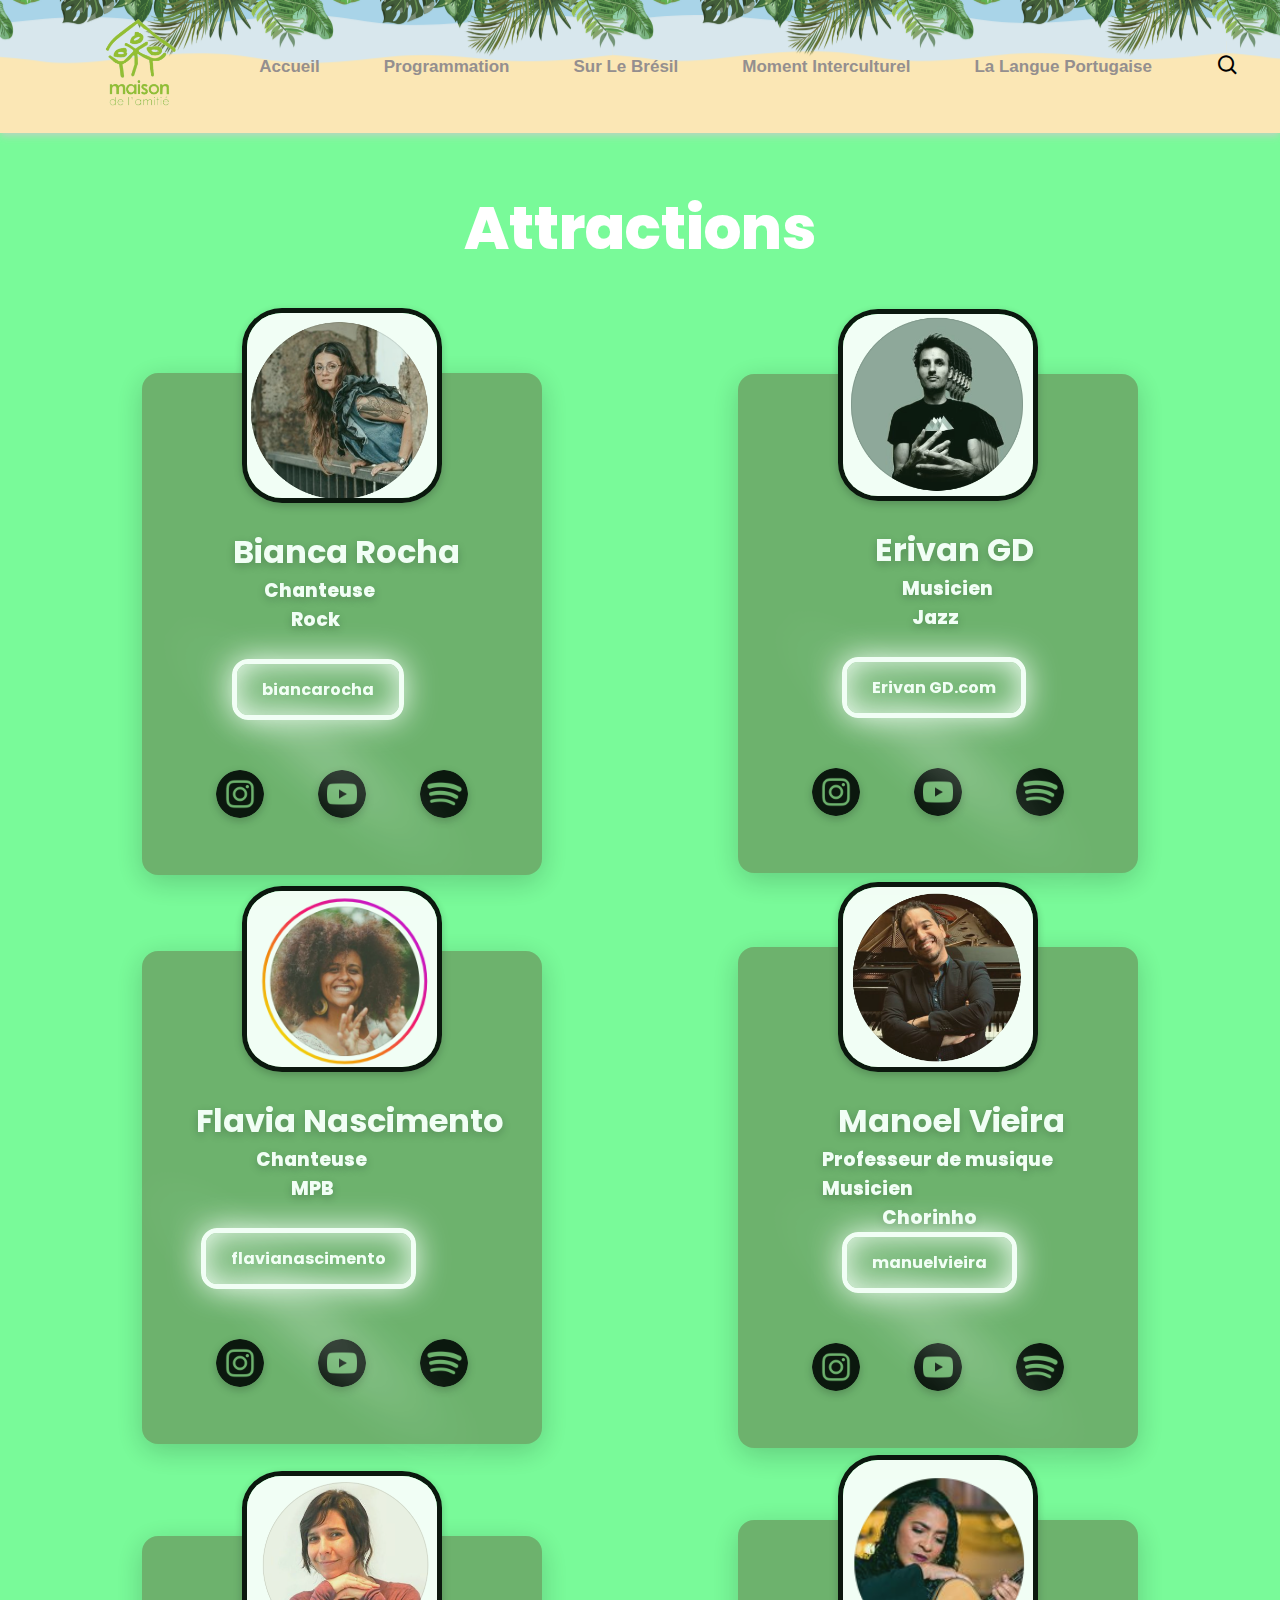
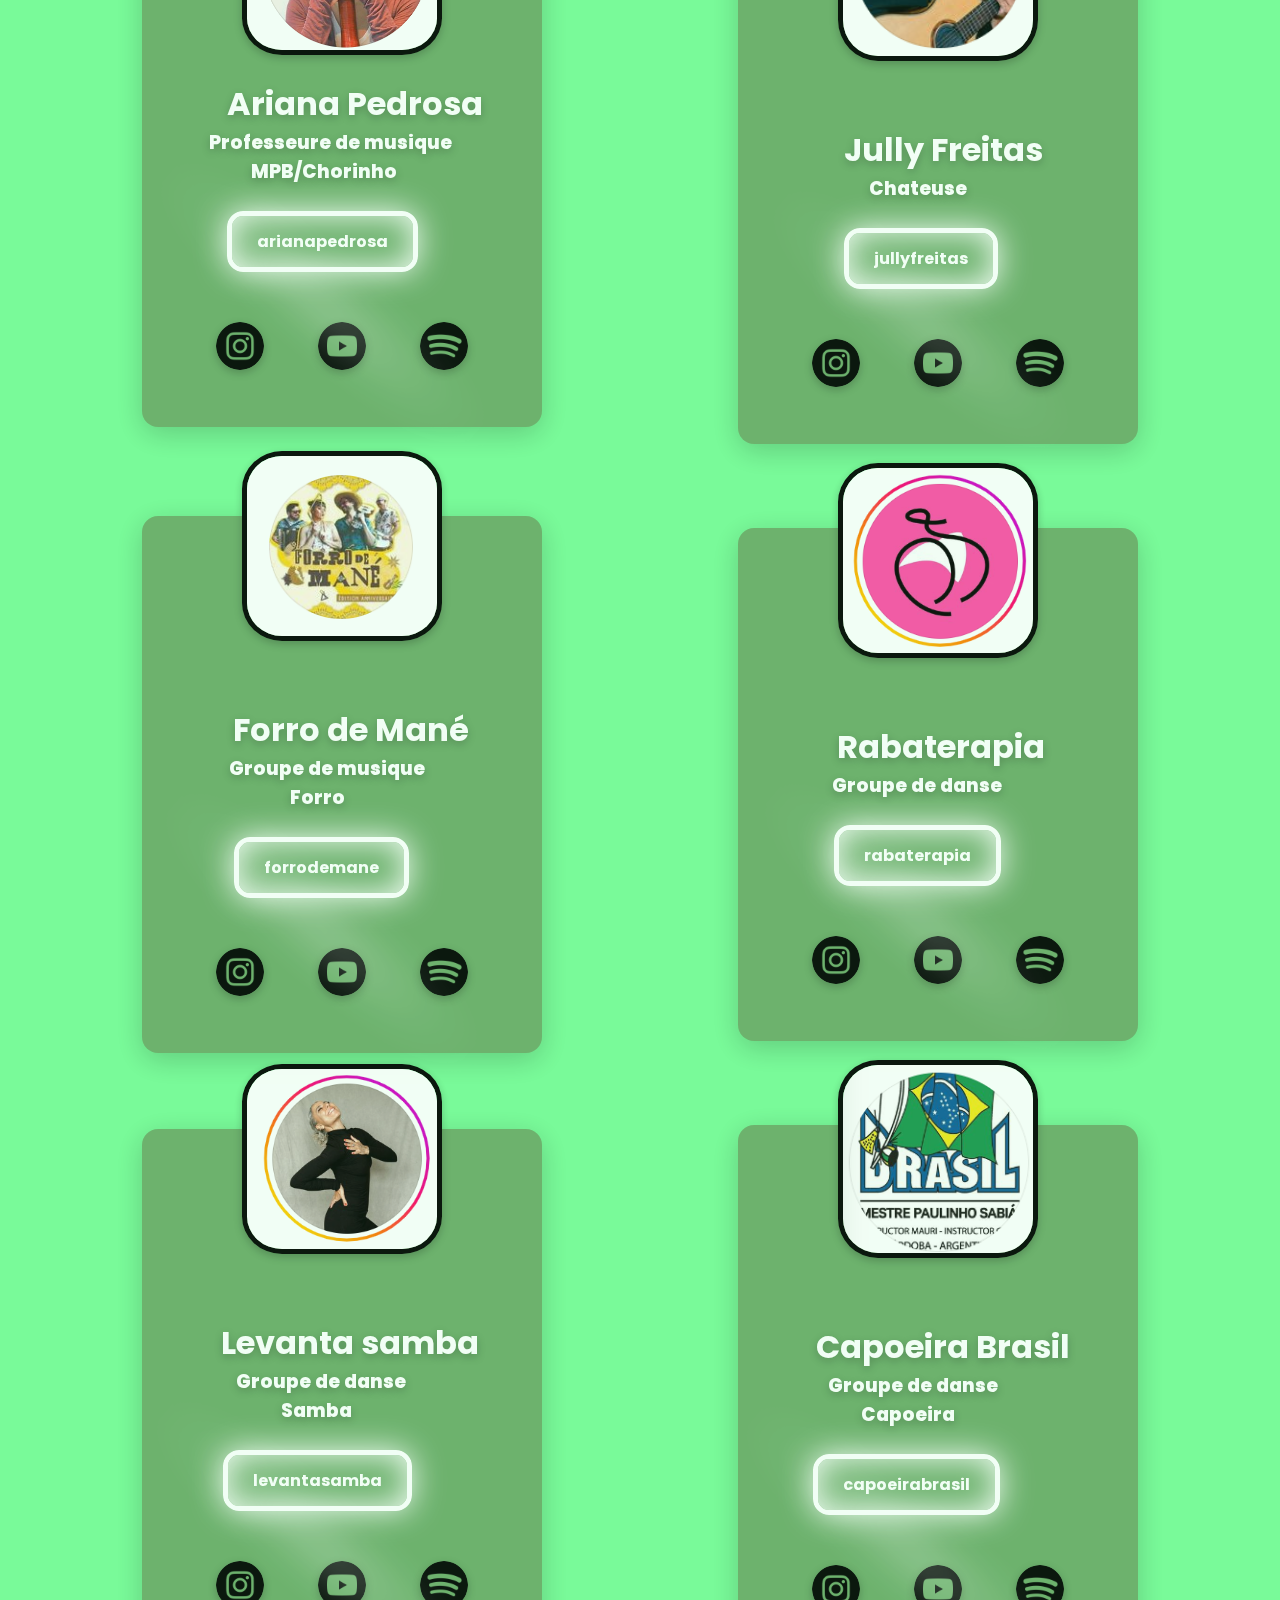
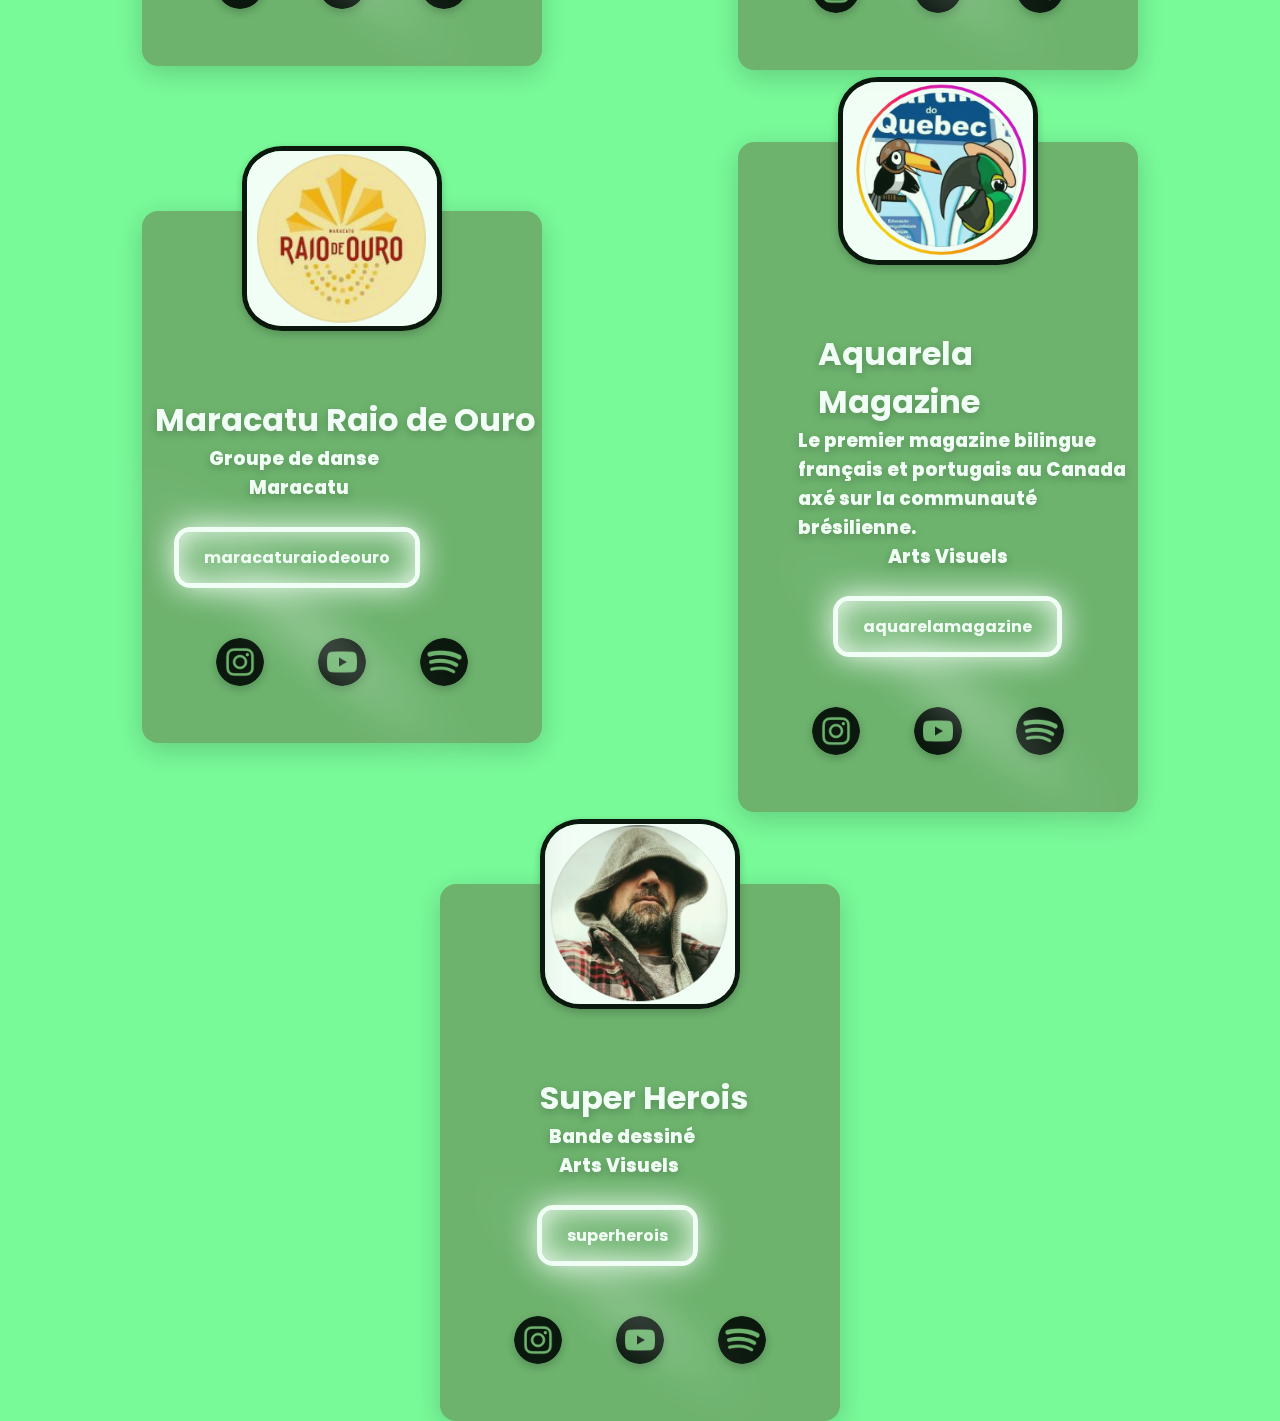
<file: artistas.html>
<!DOCTYPE html>
<html lang="en">
  <head>
    <meta charset="UTF-8" />
    <meta name="viewport" content="width=device-width, initial-scale=1.0" />
    <title>Allez-y Brésil</title>
    <link
      href="https://unpkg.com/boxicons@2.1.4/css/boxicons.min.css"
      rel="stylesheet"
    />
    <link rel="stylesheet" href="artista.css" />
  </head>
  <body>

    
    <div class="hero">
      <nav class="navigation">
        <a href="https://www.maisondelamitie.ca/" class="logo"><img src="/index_img/maison.png" /></a>
        <ul class="nav-menu">
          <li class="nav-item"><a href="index.html">Accueil</a></li>
          <li class="nav-item">
            <a href="programmation.html">Programmation</a>
            
            <div class="sub-menu-1">
              <ul>
                <li><a href="cozinha.html">Gastronommie</a></li>
                <li><a href="artistas.html">artistas</a></li>
              </ul>
            </div>


          </li>
          <li class="nav-item">
            <a href="brasil.html">Sur Le Brésil</a>

            <div class="sub-menu-2">
              <ul>
                <li><a href="informacoes.html">informações</a></li>
              </ul>
            </div>
            
          </li>
          <li class="nav-item"><a href="depoimento.html">Moment Interculturel</a></li>
          <li class="nav-item"><a href="leportugais.html">La Langue Portugaise</a></li>
          <i class="bx bx-search"></i>
        </ul>
        <div class="menu">
          <span class="bar"></span>
          <span class="bar"></span>
          <span class="bar"></span>
        </div>
      </nav>
    </div>

    

    <div class="cards">
      <section class="artista">
        <!--cards-->
        <h1 class="titulo-artista">Attractions</h1>
        <div class="container">
          <div class="card">
            <img
              src="/artistas_img/biancarocha.png"
              alt="perfil"
              class="profile-img"
            />

            <div class="container-text-bianca">
              <h1 class="name-bianca">Bianca Rocha</h1>

            <h3 class="desc-bianca">Chanteuse<br> </h3>
            <h3 class="bianca">Rock</h3>
            <br>
             <a href="https://www.instagram.com/biancarochamusic"> biancarocha</a>
              
            </div>

            <div class="socials">
              <a href="#" target="_blank">
                <img src="artistas_img/instagram.png" alt="github" />
              </a>
              <a href="#" target="_blank">
                <img src="artistas_img/youtube.png" alt="github" />
              </a>
              <a href="#" target="_blank">
                <img src="artistas_img/spotify.png" alt="github" />
              </a>
            </div>
          </div>

          <div class="card">
            <img
              src="/artistas_img/erivangd.png"
              alt="perfil"
              class="profile-img"
            />

            <div class="container-text-erivan">
              <h1 class="name-erivan">Erivan GD</h1>

              <h3 class="desc">
                Musicien<br />
                <h3 class="erivan">Jazz</h3>
                <br />

                <a href="http://erivangd.com/"> Erivan GD.com</a>
              </h3>
            </div>

            <div class="socials">
              <a href="#" target="_blank">
                <img src="artistas_img/instagram.png" alt="github" />
              </a>
              <a href="#" target="_blank">
                <img src="artistas_img/youtube.png" alt="github" />
              </a>
              <a href="#" target="_blank">
                <img src="artistas_img/spotify.png" alt="github" />
              </a>
            </div>
          </div>

          <div class="card">
            <img
              src="/artistas_img/flavianascimento.png"
              alt="perfil"
              class="profile-img"
            />

            <div class="container-text-flavia">
              <h1 class="name-flavia">Flavia Nascimento</h1>

              <h3 class="desc-flavia">
                Chanteuse<br />
                <h3 class="flavia">MPB</h3>
                <br />

                <a href="https://www.flavianascimento.com/">
                  flavianascimento</a
                >
              </h3>
            </div>

            <div class="socials">
              <a href="#" target="_blank">
                <img src="artistas_img/instagram.png" alt="github" />
              </a>
              <a href="#" target="_blank">
                <img src="artistas_img/youtube.png" alt="github" />
              </a>
              <a href="#" target="_blank">
                <img src="artistas_img/spotify.png" alt="github" />
              </a>
            </div>
          </div>

          <div class="card">
            <img
              src="/artistas_img/manoelpiano.png"
              alt="perfil"
              class="profile-img"
            />

            <div class="container-text-manoel">
              <h1 class="name-manoel">Manoel Vieira</h1>

              <h3 class="desc-manoel">
                Professeur de musique<br />
                Musicien
                <h3 class="manoel">Chorinho</h3>

                <a href="https://manoelvieira.com/"> manuelvieira</a>
              </h3>
            </div>

            <div class="socials">
              <a href="#" target="_blank">
                <img src="artistas_img/instagram.png" alt="github" />
              </a>
              <a href="#" target="_blank">
                <img src="artistas_img/youtube.png" alt="github" />
              </a>
              <a href="#" target="_blank">
                <img src="artistas_img/spotify.png" alt="github" />
              </a>
            </div>
          </div>

          <div class="card">
            <img
              src="/artistas_img/arianapedroza.png"
              alt="perfil"
              class="profile-img"
            />

            <div class="container-text-ariana">
              <h1 class="name-ariana">Ariana Pedrosa</h1>

              <h3 class="desc-ariana">
                Professeure de musique<br />
                <h3 class="ariana">MPB/Chorinho</h3>
                <br />

                <a href="https://www.instagram.com/ariana.pedrosa/?hl=pt-br">
                  arianapedrosa</a
                >
              </h3>
            </div>

            <div class="socials">
              <a href="#" target="_blank">
                <img src="artistas_img/instagram.png" alt="github" />
              </a>
              <a href="#" target="_blank">
                <img src="artistas_img/youtube.png" alt="github" />
              </a>
              <a href="#" target="_blank">
                <img src="artistas_img/spotify.png" alt="github" />
              </a>
            </div>
          </div>

          <div class="card">
            <img
              src="/artistas_img/jullyfreitas.png"
              alt="perfil"
              class="profile-img"
            />

            <div class="container-text-jully">
              <h1 class="name-jully">Jully Freitas</h1>

              <h3 class="desc-jully">
                Chateuse<br/>
              </h3>
                <br/>

                <a
                  href="https://www.instagram.com/jullyfreitascantora/?hl=pt-br"
                >
                  jullyfreitas</a
                >
              </h3>
            </div>

            <div class="socials">
              <a href="#" target="_blank">
                <img src="artistas_img/instagram.png" alt="github" />
              </a>
              <a href="#" target="_blank">
                <img src="artistas_img/youtube.png" alt="github" />
              </a>
              <a href="#" target="_blank">
                <img src="artistas_img/spotify.png" alt="github" />
              </a>
            </div>
          </div>

          <div class="card">
            <img
              src="/artistas_img/forrodomané.png"
              alt="perfil"
              class="profile-img"
            />

            <div class="container-text-forro">
              <h1 class="name-forro">Forro de Mané</h1>

              <h3 class="desc-forro">
                Groupe de musique<br />
                <h3 class="forro">Forro</h3>
                <br />

                <a href="https://www.instagram.com/forrodemane/?hl=pt-br"
                  >forrodemane</a
                >
              </h3>
            </div>

            <div class="socials">
              <a href="#" target="_blank">
                <img src="artistas_img/instagram.png" alt="github" />
              </a>
              <a href="#" target="_blank">
                <img src="artistas_img/youtube.png" alt="github" />
              </a>
              <a href="#" target="_blank">
                <img src="artistas_img/spotify.png" alt="github" />
              </a>
            </div>
          </div>

          <div class="card">
            <img
              src="/artistas_img/rabaterapia.png"
              alt="perfil"
              class="profile-img"
            />

            <div class="container-text-raba">
              <h1 class="name-raba">Rabaterapia</h1>

              <h3 class="desc-raba">
                Groupe de danse<br />
                <h3 class="raba"></h3>
                <br/>

                <a href="https://rabaterapia.com/"> rabaterapia</a>
              </h3>
            </div>

            <div class="socials">
              <a href="#" target="_blank">
                <img src="artistas_img/instagram.png" alt="github" />
              </a>
              <a href="#" target="_blank">
                <img src="artistas_img/youtube.png" alt="github" />
              </a>
              <a href="#" target="_blank">
                <img src="artistas_img/spotify.png" alt="github" />
              </a>
            </div>
          </div>

          <div class="card">
            <img
              src="/artistas_img/levantasamba.png"
              alt="perfil"
              class="profile-img"
            />

            <div class="container-text-samba">
              <h1 class="name-samba">Levanta samba</h1>

              <h3 class="desc-samba">
                Groupe de danse<br />
                <h3 class="samba">Samba</h3>
                <br />

                <a href="https://www.levantasamba.com/"> levantasamba</a>
              </h3>
            </div>

            <div class="socials">
              <a href="#" target="_blank">
                <img src="artistas_img/instagram.png" alt="github" />
              </a>
              <a href="#" target="_blank">
                <img src="artistas_img/youtube.png" alt="github" />
              </a>
              <a href="#" target="_blank">
                <img src="artistas_img/spotify.png" alt="github" />
              </a>
            </div>
          </div>

          <div class="card">
            <img
              src="/artistas_img/capoeirabrasil.png"
              alt="perfil"
              class="profile-img"
            />

            <div class="container-text-capoeira">
              <h1 class="name-capoeira">Capoeira Brasil</h1>

              <h3 class="desc-capoeira">
                Groupe de danse<br />
                <h3 class="capoeira">Capoeira</h3>
                <br/>

                <a href="#"> capoeirabrasil</a>
              </h3>
            </div>

            <div class="socials">
              <a href="#" target="_blank">
                <img src="artistas_img/instagram.png" alt="github" />
              </a>
              <a href="#" target="_blank">
                <img src="artistas_img/youtube.png" alt="github" />
              </a>
              <a href="#" target="_blank">
                <img src="artistas_img/spotify.png" alt="github" />
              </a>
            </div>
          </div>

          <div class="card">
            <img
              src="/artistas_img/maracatu.png"
              alt="perfil"
              class="profile-img"
            />

            <div class="container-text-maracatu">
              <h1 class="name-maracatu">Maracatu Raio de Ouro</h1>

              <h3 class="desc-maracatu">
                Groupe de danse<br />
                <h3 class="maracatu">Maracatu</h3>
                <br />

                <a href="#"> maracaturaiodeouro</a>
              </h3>
            </div>

            <div class="socials">
              <a href="#" target="_blank">
                <img src="artistas_img/instagram.png" alt="github" />
              </a>
              <a href="#" target="_blank">
                <img src="artistas_img/youtube.png" alt="github" />
              </a>
              <a href="#" target="_blank">
                <img src="artistas_img/spotify.png" alt="github" />
              </a>
            </div>
          </div>

          <div class="card">
            <img
              src="/artistas_img/aquarelamagazine.png"
              alt="perfil"
              class="profile-img"
            />

            <div class="container-text-magazine">
              <h1 class="name-magazine">Aquarela Magazine</h1>

              <h3 class="desc-magazine">
                Le premier magazine bilingue français et portugais au Canada axé
                sur la communauté brésilienne.<br />
                <h3 class="magazine">Arts Visuels</h3>
                <br />

                <a href="www.aquarelamagazine.com"> aquarelamagazine</a>
              </h3>
            </div>

            <div class="socials">
              <a href="#" target="_blank">
                <img src="artistas_img/instagram.png" alt="github" />
              </a>
              <a href="#" target="_blank">
                <img src="artistas_img/youtube.png" alt="github" />
              </a>
              <a href="#" target="_blank">
                <img src="artistas_img/spotify.png" alt="github" />
              </a>
            </div>
          </div>

          <div class="card">
            <img
              src="/artistas_img/danielvardi.png"
              alt="perfil"
              class="profile-img"
            />

            <div class="container-text-super">
              <h1 class="name-super">Super Herois</h1>

              <h3 class="desc-super">
                Bande dessiné<br />
                <h3 class="super">Arts Visuels</h3>
                <br />

                <a href="www.publigibi.com.br"> superherois</a>
              </h3>
            </div>

            <div class="socials">
              <a href="#" target="_blank">
                <img src="artistas_img/instagram.png" alt="github" />
              </a>
              <a href="#" target="_blank">
                <img src="artistas_img/youtube.png" alt="github" />
              </a>
              <a href="#" target="_blank">
                <img src="artistas_img/spotify.png" alt="github" />
              </a>
            </div>
          </div>
        </div>
      </section>
      <!--cards-->
    </div>



    <script src="script.js"></script>
  </body>
</html>
</file>
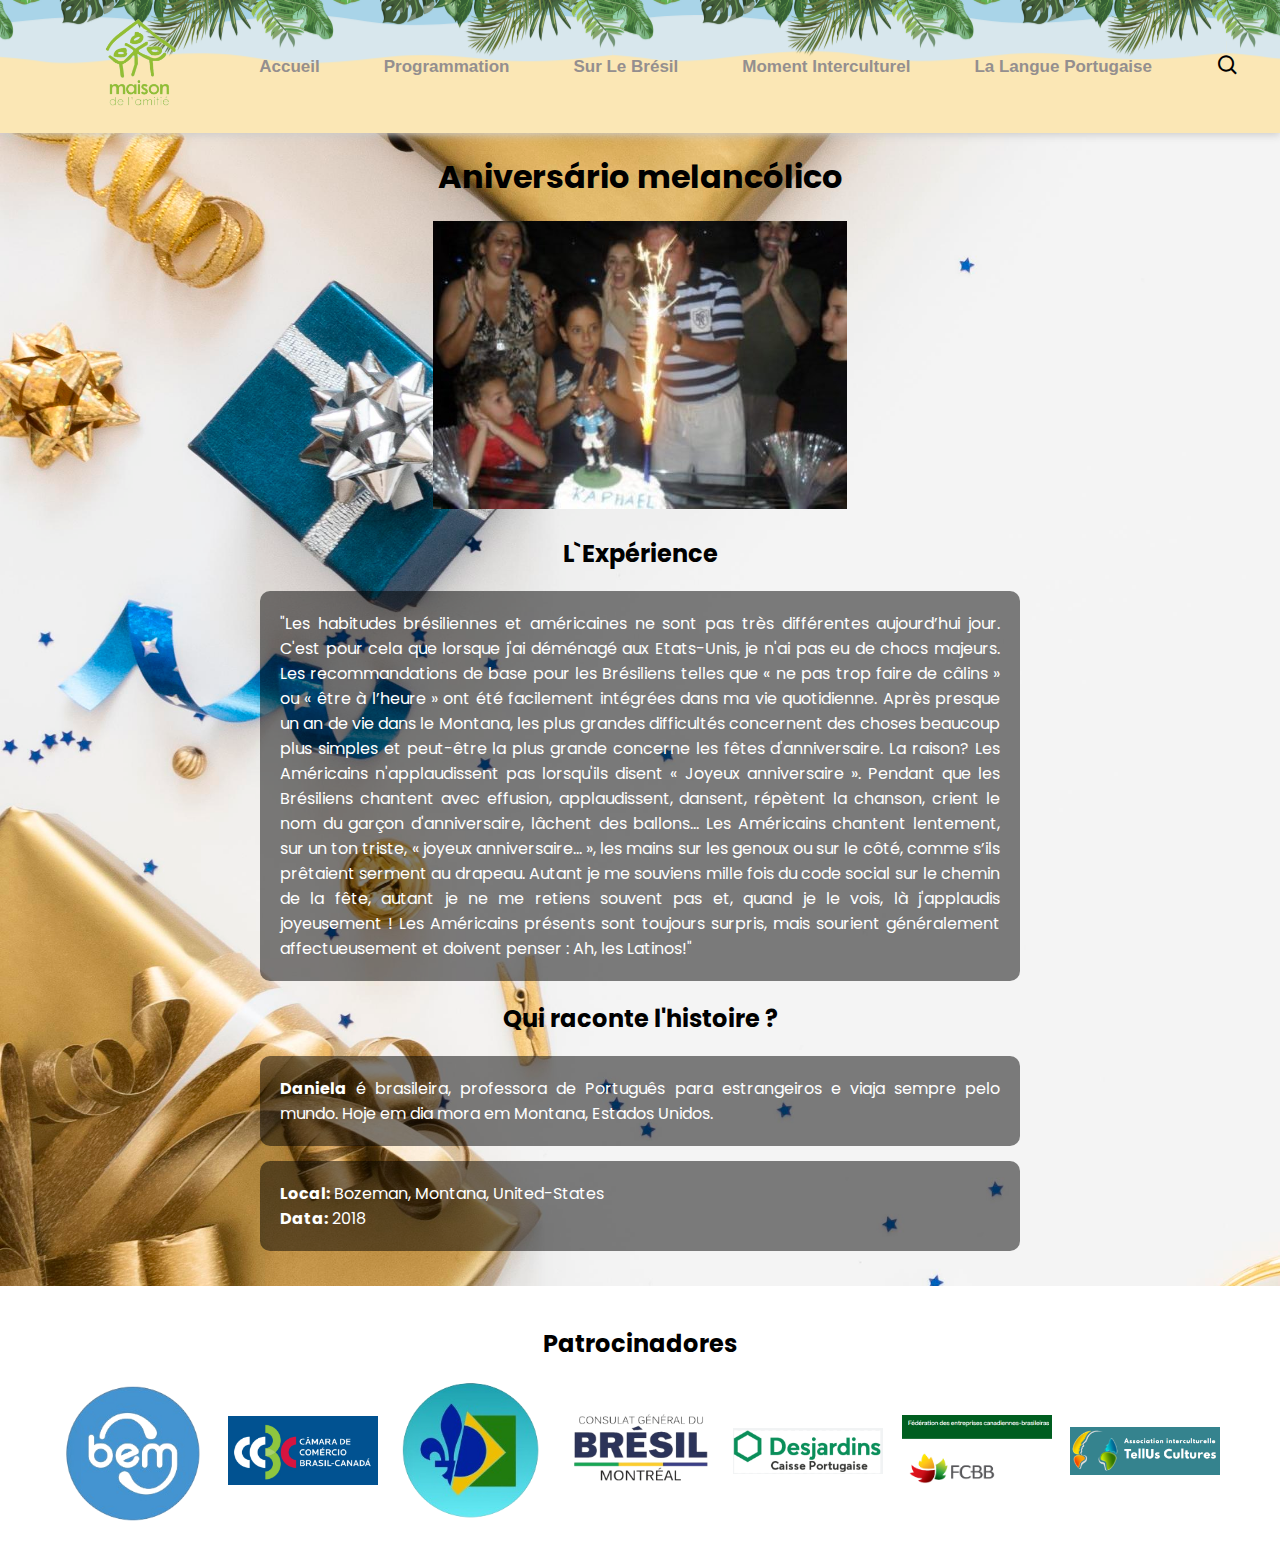
<file: depoimento.html>
<!DOCTYPE html>
<html lang="en">
  <head>
    <meta charset="UTF-8" />
    <meta name="viewport" content="width=device-width, initial-scale=1.0" />
    <title>Allez-y Brésil</title>
    <link
      href="https://unpkg.com/boxicons@2.1.4/css/boxicons.min.css"
      rel="stylesheet"
    />
    <link rel="stylesheet" href="depoimento.css" />
  </head>
  <body>
    <div class="hero">
      <nav class="navigation">
        <a href="https://www.maisondelamitie.ca/" class="logo"><img src="/index_img/maison.png"/></a>
        <ul class="nav-menu">
          <li class="nav-item"><a href="index.html">Accueil</a></li>
          <li class="nav-item">
            <a href="programmation.html">Programmation</a>
            
            <div class="sub-menu-1">
              <ul>
                <li><a href="cozinha.html">Gastronommie</a></li>
                <li><a href="artistas.html">artistas</a></li>
              </ul>
            </div>


          </li>
          <li class="nav-item">
            <a href="brasil.html">Sur Le Brésil</a>

            <div class="sub-menu-2">
              <ul>
                <li><a href="informacoes.html">informações</a></li>
              </ul>
            </div>
            
          </li>
          <li class="nav-item"><a href="depoimento.html">Moment Interculturel</a></li>
          <li class="nav-item"><a href="leportugais.html">La Langue Portugaise</a></li>
          <i class="bx bx-search"></i>
        </ul>
        <div class="menu">
          <span class="bar"></span>
          <span class="bar"></span>
          <span class="bar"></span>
        </div>
      </nav>
    </div>

    <header>
      <h1>Aniversário melancólico</h1>
    </header>

    <div class="content-container">
      <!-- Nova div para o conteúdo -->
      <div class="content">
        <div class="image-container">
          <img src="/depoimento_img/aniversario.jpg" alt="Imagem" />
        </div>
        <div class="text">
          <h2>L`Expérience</h2>
          <p>
            "Les habitudes brésiliennes et américaines ne sont pas très
            différentes aujourd’hui jour. C'est pour cela que lorsque j'ai
            déménagé aux Etats-Unis, je n'ai pas eu de chocs majeurs. Les
            recommandations de base pour les Brésiliens telles que « ne pas trop
            faire de câlins » ou « être à l’heure » ont été facilement intégrées
            dans ma vie quotidienne. Après presque un an de vie dans le Montana,
            les plus grandes difficultés concernent des choses beaucoup plus
            simples et peut-être la plus grande concerne les fêtes
            d'anniversaire. La raison? Les Américains n'applaudissent pas
            lorsqu'ils disent « Joyeux anniversaire ». Pendant que les
            Brésiliens chantent avec effusion, applaudissent, dansent, répètent
            la chanson, crient le nom du garçon d'anniversaire, lâchent des
            ballons... Les Américains chantent lentement, sur un ton triste, «
            joyeux anniversaire… », les mains sur les genoux ou sur le côté,
            comme s’ils prêtaient serment au drapeau. Autant je me souviens
            mille fois du code social sur le chemin de la fête, autant je ne me
            retiens souvent pas et, quand je le vois, là j'applaudis joyeusement
            ! Les Américains présents sont toujours surpris, mais sourient
            généralement affectueusement et doivent penser : Ah, les Latinos!"
          </p>
          <h2>Qui raconte l'histoire ?</h2>
          <p>
            <b>Daniela</b> é brasileira, professora de Português para
            estrangeiros e viaja sempre pelo mundo. Hoje em dia mora em Montana,
            Estados Unidos.
          </p>
          <p>
            <b>Local:</b> Bozeman, Montana, United-States<br />
            <b>Data:</b> 2018
          </p>
        </div>
      </div>
    </div>

    <footer>
      <div class="container">
        <h2>Patrocinadores</h2>
        <div class="patrocinadores">
          <img src="/footer_img/bem.png" alt="Patrocinador 1" />
          <img src="/footer_img/CCBC.png" alt="Patrocinador 2" />
          <img src="/footer_img/concid.png" alt="Patrocinador 3" />
          <img
            src="/footer_img/consulatbr.png"
            alt="Patrocinador 4"
          />
          <img src="/footer_img/Desjardins.png" alt="Patrocinador 5" />
          <img src="/footer_img/FCBB.png" alt="Patrocinador 6" />
          <img src="/footer_img/Telluscultures.png" alt="Patrocinador 7" />
        </div>
      </div>
    </footer>
  </body>
  <script src="script.js"></script>
</html>
</file>
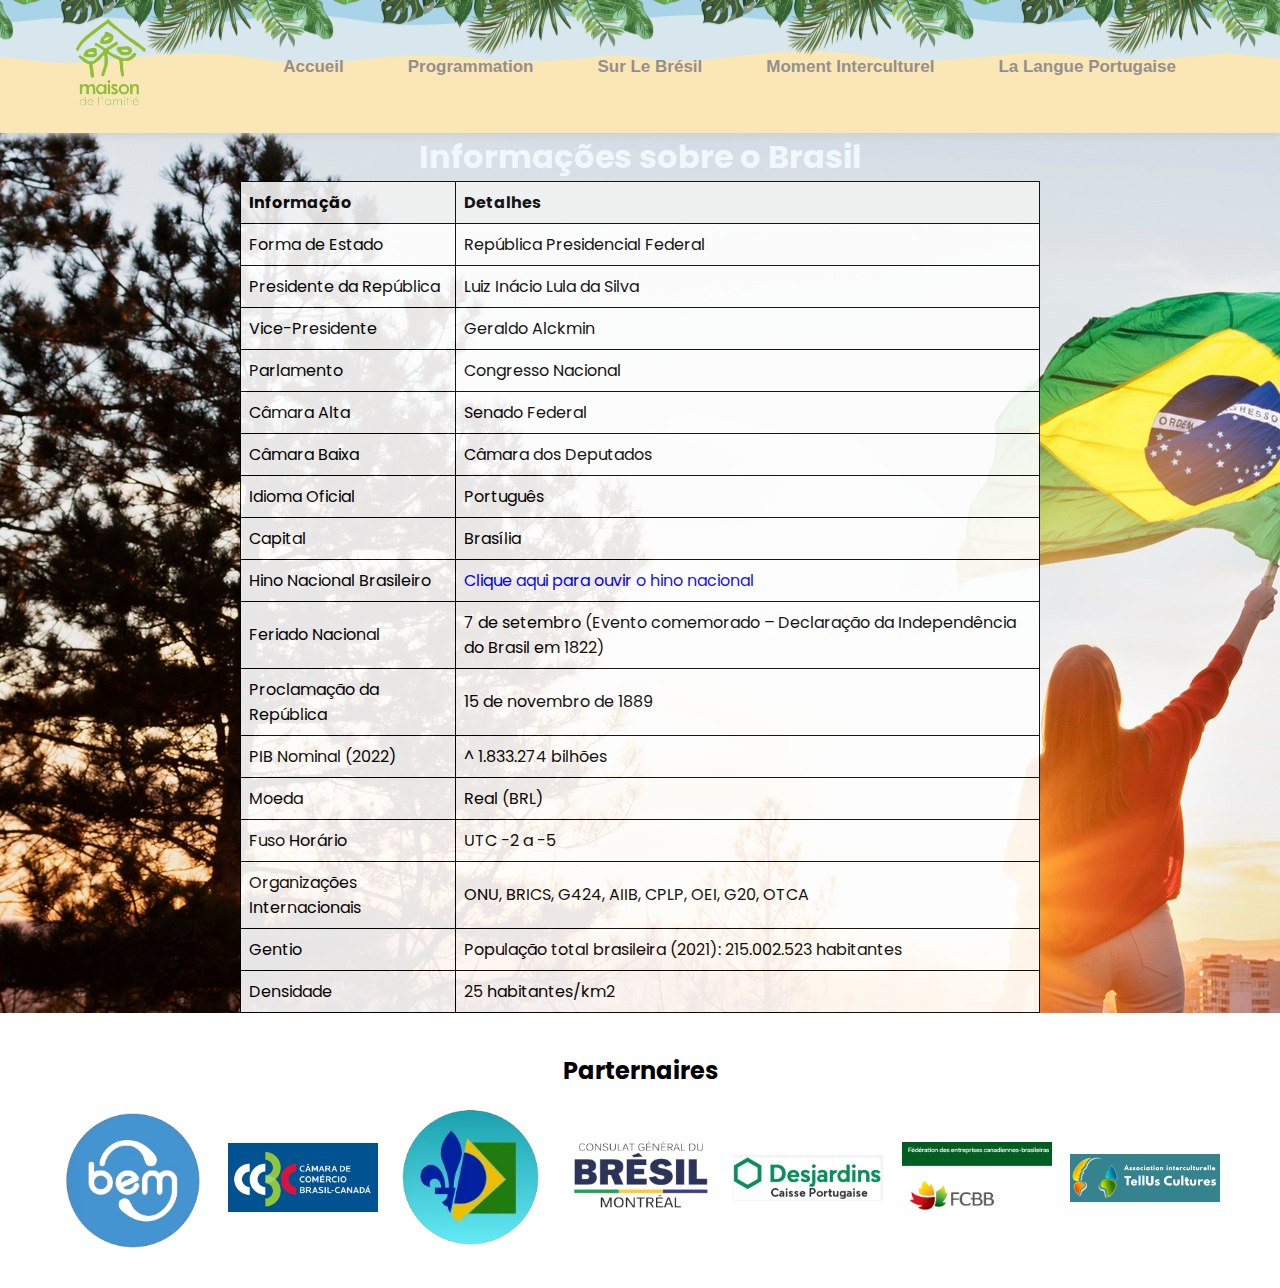
<file: informacoes.html>
<!DOCTYPE html>
<html lang="pt-BR">
<head>
    <meta charset="UTF-8">
    <meta name="viewport" content="width=device-width, initial-scale=1.0">
    <link rel="stylesheet" href="informacoes.css">
    <title>Informações sobre o Brasil</title>
  
</head>
<body>
    <div class="hero">
        <nav class="navigation">
          <a href="https://www.maisondelamitie.ca/" class="logo"><img src="/index_img/maison.png"/></a>
          <ul class="nav-menu">
            <li class="nav-item"><a href="index.html">Accueil</a></li>
            <li class="nav-item">
              <a href="programmation.html">Programmation</a>
              
              <div class="sub-menu-1">
                <ul>
                  <li><a href="cozinha.html">Gastronommie</a></li>
                  <li><a href="artistas.html">artistas</a></li>
                </ul>
              </div>
  
  
            </li>
            <li class="nav-item">
              <a href="brasil.html">Sur Le Brésil</a>
  
              <div class="sub-menu-2">
                <ul>
                  <li><a href="informacoes.html">informações</a></li>
                </ul>
              </div>
              
            </li>
            <li class="nav-item"><a href="depoimento.html">Moment Interculturel</a></li>
            <li class="nav-item"><a href="leportugais.html">La Langue Portugaise</a></li>
            <i class="bx bx-search"></i>
          </ul>
          <div class="menu">
            <span class="bar"></span>
            <span class="bar"></span>
            <span class="bar"></span>
          </div>
        </nav>
      </div>


    <div class="info">
        <h1 class="titulo">Informações sobre o Brasil</h1>
    <table>
        <thead>
            <tr>
                <th>Informação</th>
                <th>Detalhes</th>
            </tr>
        </thead>
        <tbody>
            <tr>
                <td>Forma de Estado</td>
                <td>República Presidencial Federal</td>
            </tr>
            <tr>
                <td>Presidente da República</td>
                <td>Luiz Inácio Lula da Silva</td>
            </tr>
            <tr>
                <td>Vice-Presidente</td>
                <td>Geraldo Alckmin</td>
            </tr>
            <tr>
                <td>Parlamento</td>
                <td>Congresso Nacional</td>
            </tr>
            <tr>
                <td>Câmara Alta</td>
                <td>Senado Federal</td>
            </tr>
            <tr>
                <td>Câmara Baixa</td>
                <td>Câmara dos Deputados</td>
            </tr>
            <tr>
                <td>Idioma Oficial</td>
                <td>Português</td>
            </tr>
            <tr>
                <td>Capital</td>
                <td>Brasília</td>
            </tr>
            <tr>
                <td>Hino Nacional Brasileiro</td>
                <td><a href="https://www.youtube.com/watch?v=_Q1tWVXiQ_s">Clique aqui para ouvir o hino nacional</a></td>
            </tr>
            <tr>
                <td>Feriado Nacional</td>
                <td>7 de setembro (Evento comemorado – Declaração da Independência do Brasil em 1822)</td>
            </tr>
            <tr>
                <td>Proclamação da República</td>
                <td>15 de novembro de 1889</td>
            </tr>
            <tr>
                <td>PIB Nominal (2022)</td>
                <td>^ 1.833.274 bilhões</td>
            </tr>
            <tr>
                <td>Moeda</td>
                <td>Real (BRL)</td>
            </tr>
            <tr>
                <td>Fuso Horário</td>
                <td>UTC -2 a -5</td>
            </tr>
            <tr>
                <td>Organizações Internacionais</td>
                <td>ONU, BRICS, G424, AIIB, CPLP, OEI, G20, OTCA</td>
            </tr>
            <tr>
                <td>Gentio</td>
                <td>População total brasileira (2021): 215.002.523 habitantes</td>
            </tr>
            <tr>
                <td>Densidade</td>
                <td>25 habitantes/km2</td>
            </tr>
        </tbody>
    </table>

    </div>
    

    <footer>
        <div class="container">
          <h2 class="patro">Parternaires</h2>
          <div class="patrocinadores">
            <img src="/footer_img/bem.png" alt="Patrocinador 1" />
            <img src="/footer_img/CCBC.png" alt="Patrocinador 2" />
            <img src="/footer_img/concid.png" alt="Patrocinador 3" />
            <img src="/footer_img/consulatbr.png" alt="Patrocinador 4" />
            <img src="/footer_img/Desjardins.png" alt="Patrocinador 5" />
            <img src="/footer_img/FCBB.png" alt="Patrocinador 6" />
            <img src="/footer_img/Telluscultures.png" alt="Patrocinador 7" />
          </div>
        </div>
      </footer>
  
      <script src="script.js"></script>
</body>
</html>
</file>
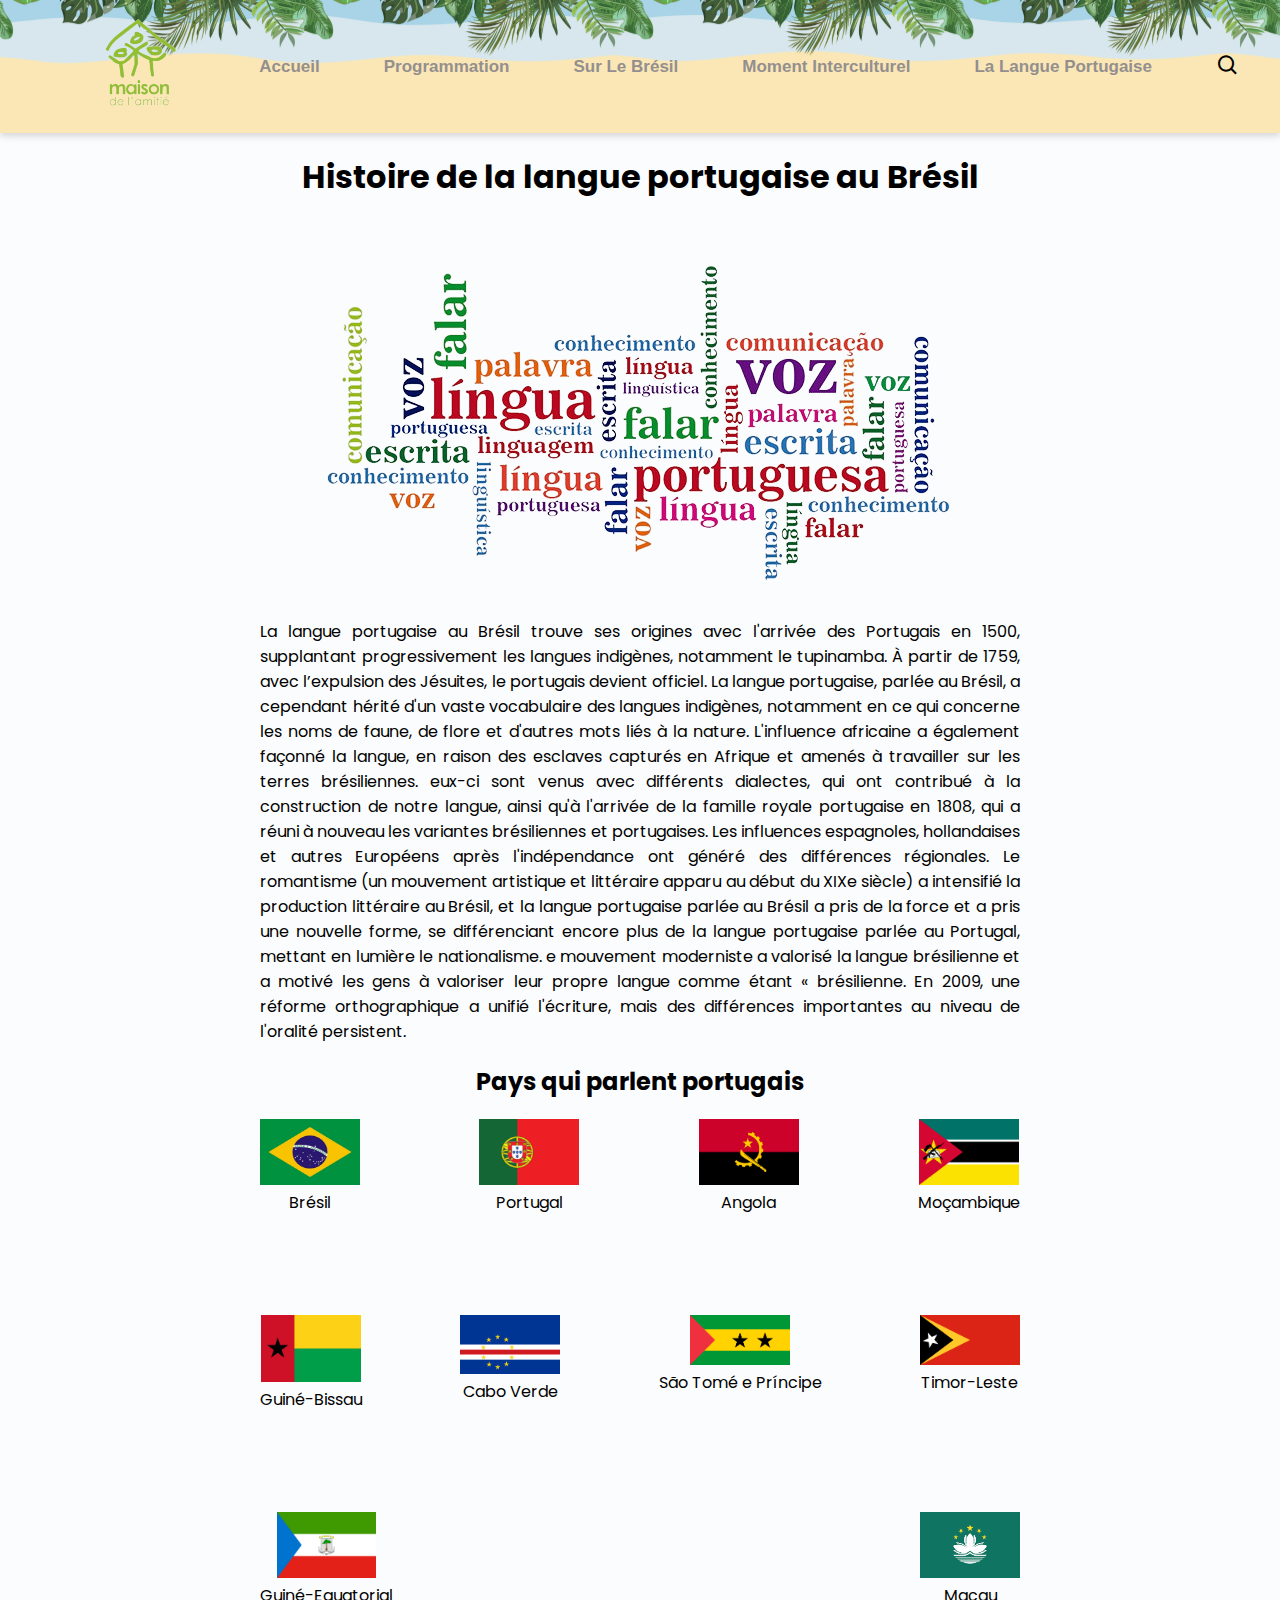
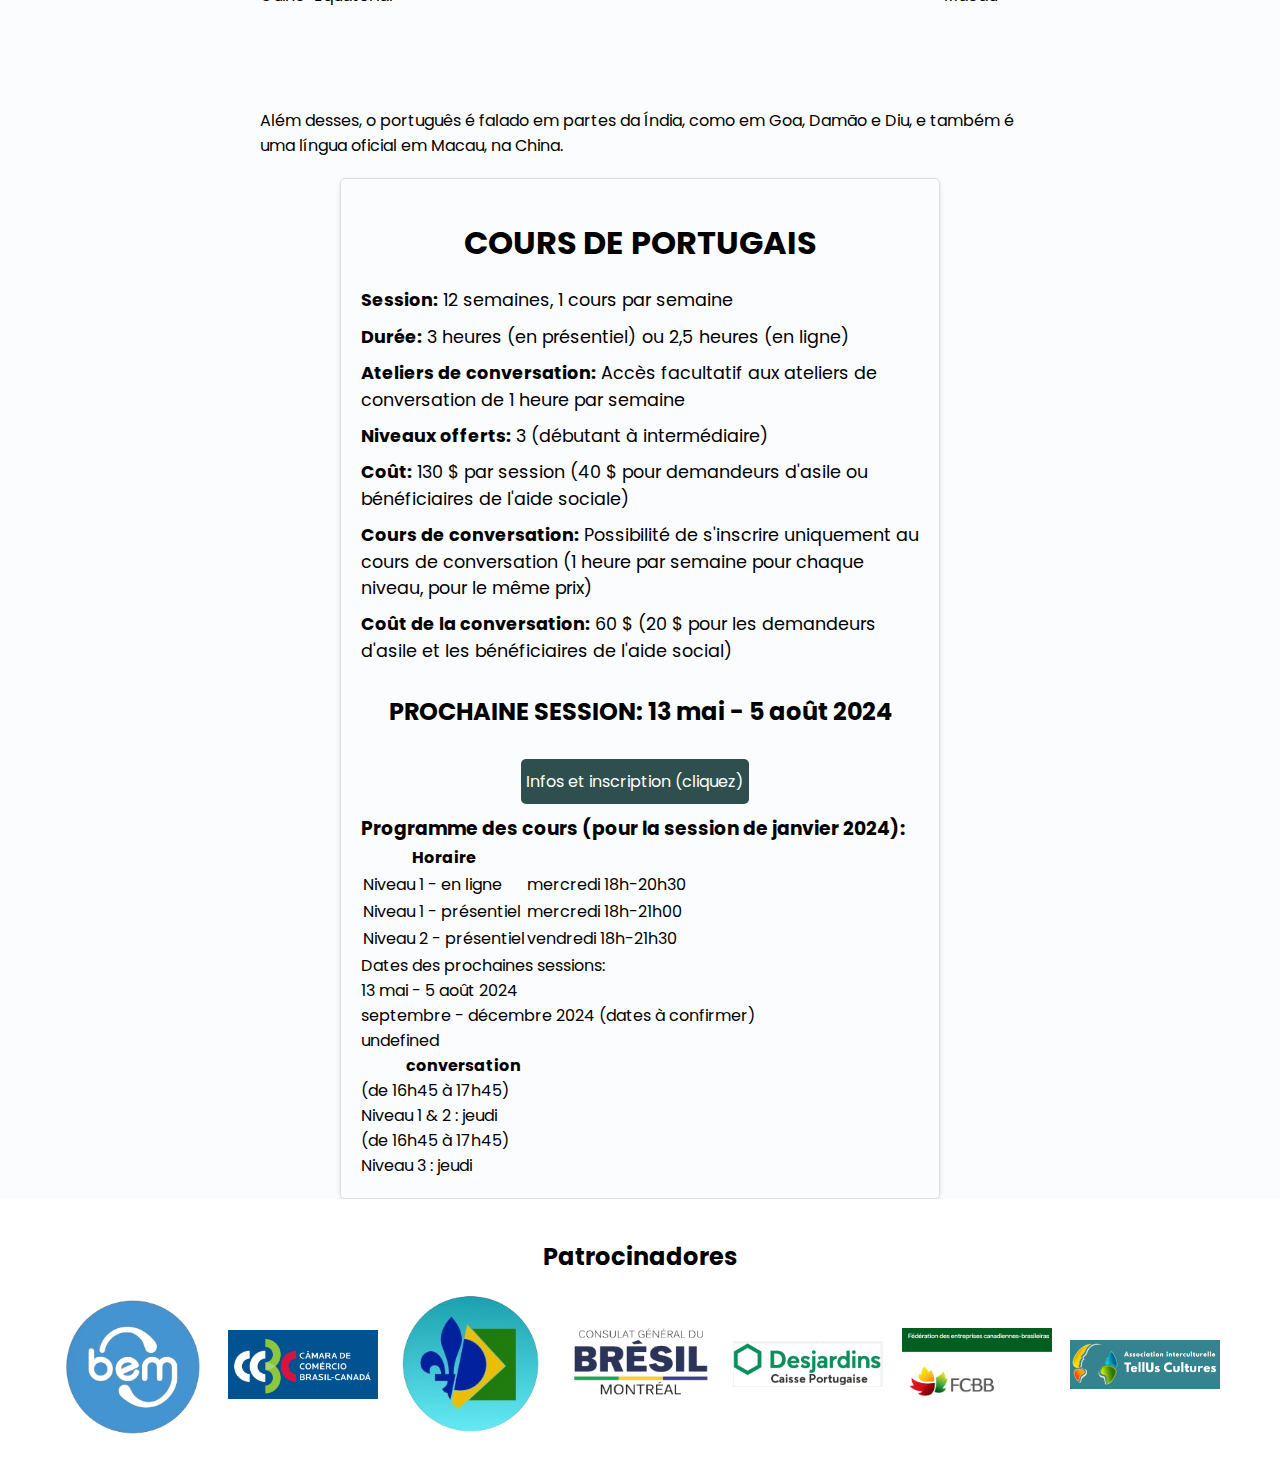
<file: leportugais.html>
<!DOCTYPE html>
<html lang="en">
  <head>
    <meta charset="UTF-8" />
    <meta name="viewport" content="width=device-width, initial-scale=1.0" />
    <title>Allez-y Brésil</title>
    <link
      href="https://unpkg.com/boxicons@2.1.4/css/boxicons.min.css"
      rel="stylesheet"
    />
    <link rel="stylesheet" href="leportugais.css" />
  </head>
  <body>
    <div class="hero">
      <nav class="navigation">
        <a href="https://www.maisondelamitie.ca/" class="logo"><img src="/index_img/maison.png"/></a>
        <ul class="nav-menu">
          <li class="nav-item"><a href="index.html">Accueil</a></li>
          <li class="nav-item">
            <a href="programmation.html">Programmation</a>
            
            <div class="sub-menu-1">
              <ul>
                <li><a href="cozinha.html">Gastronommie</a></li>
                <li><a href="artistas.html">artistas</a></li>
              </ul>
            </div>


          </li>
          <li class="nav-item">
            <a href="brasil.html">Sur Le Brésil</a>

            <div class="sub-menu-2">
              <ul>
                <li><a href="informacoes.html">informações</a></li>
              </ul>
            </div>
            
          </li>
          <li class="nav-item"><a href="depoimento.html">Moment Interculturel</a></li>
          <li class="nav-item"><a href="leportugais.html">La Langue Portugaise</a></li>
          <i class="bx bx-search"></i>
        </ul>
        <div class="menu">
          <span class="bar"></span>
          <span class="bar"></span>
          <span class="bar"></span>
        </div>
      </nav>
    </div>

    <header>
      <h1 class="title">Histoire de la langue portugaise au Brésil</h1>
  </header>
  
  <main>
      <div class="image-container">
          <img src="/portugais_img/portugues.png" alt="Imagem">
      </div>
      
      <p class="paragraph">
          La langue portugaise au Brésil trouve ses origines avec l'arrivée des Portugais en 1500, supplantant progressivement les langues indigènes, notamment le tupinamba. À partir de 1759, avec l’expulsion des Jésuites, le portugais devient officiel. La langue portugaise, parlée au Brésil, a cependant hérité d'un vaste vocabulaire des langues indigènes, notamment en ce qui concerne les noms de faune, de flore et d'autres mots liés à la nature. L'influence africaine a également façonné la langue, en raison des esclaves capturés en Afrique et amenés à travailler sur les terres brésiliennes. eux-ci sont venus avec différents dialectes, qui ont contribué à la construction de notre langue, ainsi qu'à l'arrivée de la famille royale portugaise en 1808, qui a réuni à nouveau les variantes brésiliennes et portugaises. Les influences espagnoles, hollandaises et autres Européens après l'indépendance ont généré des différences régionales. Le romantisme (un mouvement artistique et littéraire apparu au début du XIXe siècle) a intensifié la production littéraire au Brésil, et la langue portugaise parlée au Brésil a pris de la force et a pris une nouvelle forme, se différenciant encore plus de la langue portugaise parlée au Portugal, mettant en lumière le nationalisme. e mouvement moderniste a valorisé la langue brésilienne et a motivé les gens à valoriser leur propre langue comme étant « brésilienne. En 2009, une réforme orthographique a unifié l'écriture, mais des différences importantes au niveau de l'oralité persistent.
      </p>
      
      <h2 class="sub-title">Pays qui parlent portugais</h2>
      
      <div class="flags">
          <div class="flag">
              <img src="/portugais_img/brasil.webp" alt="Brésil">
              <p>Brésil</p>
          </div>

          <div class="flag">
              <img src="/portugais_img/portugal.webp" alt="Portugal">
              <p>Portugal</p>
          </div>

          <div class="flag">
              <img src="/portugais_img/angola.png" alt="Portugal">
              <p>Angola</p>
          </div>

          <div class="flag">
            <img src="/portugais_img/moçanbique.png" alt="Portugal">
            <p>Moçambique</p>
         </div>

          <div class="flag">
           <img src="/portugais_img/guine.jpg" alt="Portugal">
           <p>Guiné-Bissau</p>
          </div>

          <div class="flag">
            <img src="/portugais_img/caboverde.png" alt="Portugal">
            <p>Cabo Verde</p>
          </div>


          <div class="flag">
            <img src="/portugais_img/saotome.png" alt="Portugal">
            <p>São Tomé e Príncipe</p>
          </div>

          <div class="flag">
            <img src="/portugais_img/timorleste.png" alt="Portugal">
            <p>Timor-Leste</p>
          </div>


          <div class="flag">
            <img src="/portugais_img/guine-equatorial.png" alt="Portugal">
            <p>Guiné-Equatorial</p>
          </div>

          <div class="flag">
            <img src="/portugais_img/macau.png" alt="Portugal">
            <p>Macau</p>
          </div>


          <p>Além desses, o português é falado em partes da Índia, como em Goa, Damão e Diu, e também é uma língua oficial em Macau, na China.

          </p>

          <!-- Adicione as outras imagens e nomes dos países da mesma forma -->
      </div>
  </main>
  <div class="course-container">
    <h2 class="course-title">COURS DE PORTUGAIS</h2>
    <ul class="course-details">
      <li><strong>Session:</strong> 12 semaines, 1 cours par semaine</li>
      <li><strong>Durée:</strong> 3 heures (en présentiel) ou 2,5 heures (en ligne)</li>
      <li><strong>Ateliers de conversation:</strong> Accès facultatif aux ateliers de conversation de 1 heure par semaine</li>
      <li><strong>Niveaux offerts:</strong> 3 (débutant à intermédiaire)</li>
      <li><strong>Coût:</strong> 130 $ par session (40 $ pour demandeurs d'asile ou bénéficiaires de l'aide sociale)</li>
      <li><strong>Cours de conversation:</strong> Possibilité de s'inscrire uniquement au cours de conversation (1 heure par semaine pour chaque niveau, pour le même prix)</li>
      <li><strong>Coût de la conversation:</strong> 60 $ (20 $ pour les demandeurs d'asile et les bénéficiaires de l'aide social)</li>
    </ul>
    <p class="session-date">PROCHAINE SESSION: 13 mai - 5 août 2024</p>
    <a class="button-course" href="#" target="_blank" rel="noopener noreferrer">Infos et inscription (cliquez)</a>
    <h3 class="subtitle">Programme des cours (pour la session de janvier 2024):</h3>
    <table class="course-table">
      <thead>
        <tr>
          <th>Horaire</th>
          <th></th>
        </tr>
      </thead>
      <tbody>
        <tr>
          <td>Niveau 1 - en ligne</td>
          <td>mercredi 18h-20h30</td>
        </tr>
        <tr>
          <td>Niveau 1 - présentiel</td>
          <td>mercredi 18h-21h00</td>
        </tr>
        <tr>
          <td>Niveau 2 - présentiel</td>
          <td>vendredi 18h-21h30</td>
        </tr>
      </tbody>
    </table>
    <p class="session-dates">Dates des prochaines sessions:</p>
    <ul class="session-list">
      <li>13 mai - 5 août 2024</li>
      <li>septembre - décembre 2024 (dates à confirmer)</li>
      <li>undefined</li>
    </ul>
    
      <h4 class="conversation">conversation</h4>
      <p>(de 16h45 à 17h45) <br>

        Niveau 1 & 2 : jeudi <br>
        
        (de 16h45 à 17h45) <br>
        
        Niveau 3 : jeudi</p>
   
  </div>

    <footer>
      <div class="container">
        <h2>Patrocinadores</h2>
        <div class="patrocinadores">
          <img src="/footer_img/bem.png" alt="Patrocinador 1" />
          <img src="/footer_img/CCBC.png" alt="Patrocinador 2" />
          <img src="/footer_img/concid.png" alt="Patrocinador 3" />
          <img
            src="/footer_img/consulatbr.png"
            alt="Patrocinador 4"
          />
          <img src="/footer_img/Desjardins.png" alt="Patrocinador 5" />
          <img src="/footer_img/FCBB.png" alt="Patrocinador 6" />
          <img src="/footer_img/Telluscultures.png" alt="Patrocinador 7" />
        </div>
      </div>
    </footer>
  </body>
  <script src="script.js"></script>
</html>
</file>
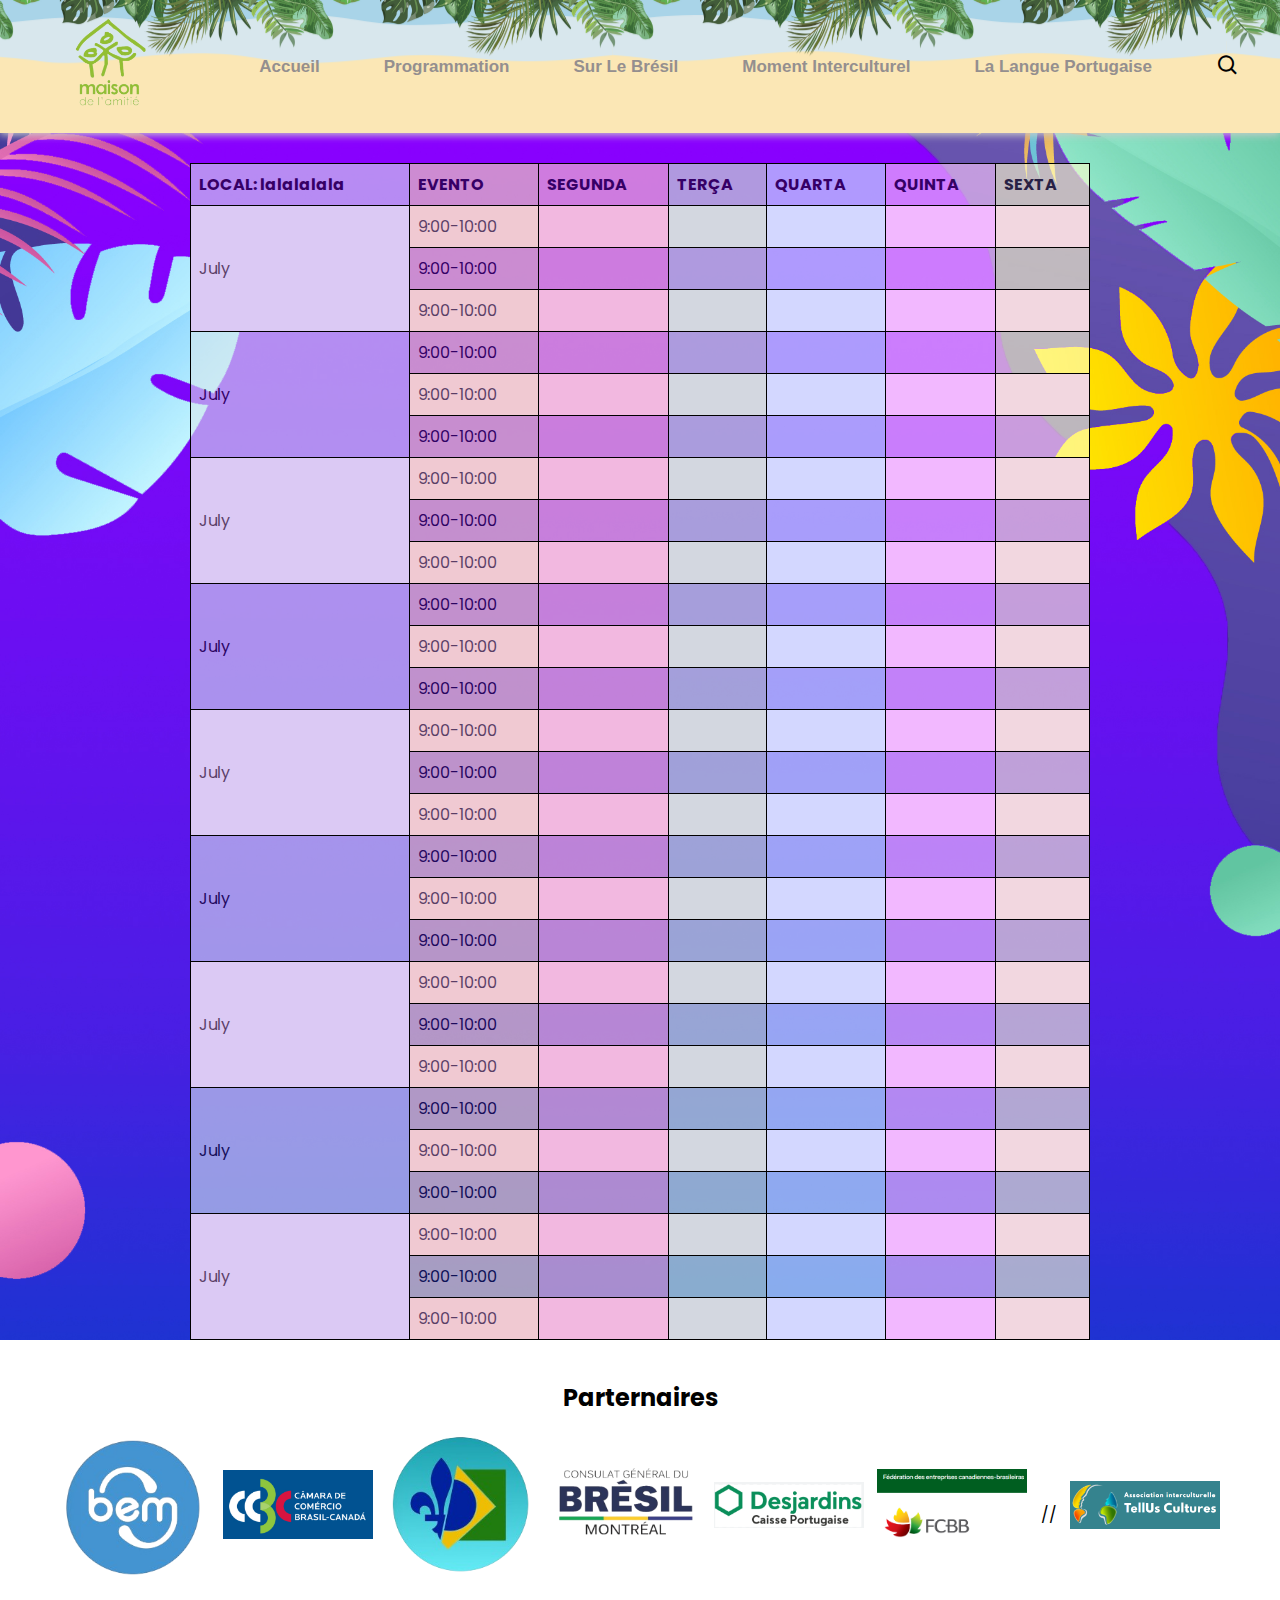
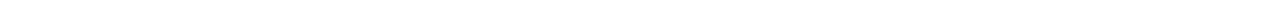
<file: programmation.html>
<!DOCTYPE html>
<html lang="en">
  <head>
    <meta charset="UTF-8" />
    <meta name="viewport" content="width=device-width, initial-scale=1.0" />
    <title>Allez-y Brésil</title>
    <link
      href="https://unpkg.com/boxicons@2.1.4/css/boxicons.min.css"
      rel="stylesheet"
    />
    <link rel="stylesheet" href="program.css" />
  </head>
  <body>
    <div class="hero">
      <nav class="navigation">
        <a href="https://www.maisondelamitie.ca/" class="logo"><img src="/index_img/maison.png"/></a>
        <ul class="nav-menu">
          <li class="nav-item"><a href="index.html">Accueil</a></li>
          <li class="nav-item">
            <a href="programmation.html">Programmation</a>
            
            <div class="sub-menu-1">
              <ul>
                <li><a href="cozinha.html">Gastronommie</a></li>
                <li><a href="artistas.html">artistas</a></li>
              </ul>
            </div>


          </li>
          <li class="nav-item">
            <a href="brasil.html">Sur Le Brésil</a>

            <div class="sub-menu-2">
              <ul>
                <li><a href="informacoes.html">informações</a></li>
              </ul>
            </div>
            
          </li>
          <li class="nav-item"><a href="depoimento.html">Moment Interculturel</a></li>
          <li class="nav-item"><a href="leportugais.html">La Langue Portugaise</a></li>
          <i class="bx bx-search"></i>
        </ul>
        <div class="menu">
          <span class="bar"></span>
          <span class="bar"></span>
          <span class="bar"></span>
        </div>
      </nav>
    </div>

    <!--hero-->


    <main>


      <div class="table-container">

        <table>
          <tr>
            <th class="nomes">LOCAL: lalalalala</th>
            <th class="horario">EVENTO</th>
            <th class="segunda">SEGUNDA</th>
            <th class="terca">TERÇA</th>
            <th class="quarta">QUARTA</th>
            <th class="quinta">QUINTA</th>
            <th class="sexta">SEXTA</th>
          </tr>
          <tr>
            <td rowspan="3" class="nomes">July</td>
            <td class="horario">9:00-10:00</td>
            <td class="segunda"></td>
            <td class="terca"></td>
            <td class="quarta"></td>
            <td class="quinta"></td>
            <td class="sexta"></td>
          </tr>
          <tr>
            <td class="horario">9:00-10:00</td>
            <td class="segunda"></td>
            <td class="terca"></td>
            <td class="quarta"></td>
            <td class="quinta"></td>
            <td class="sexta"></td>
          </tr>
          <tr>
            <td class="horario">9:00-10:00</td>
            <td class="segunda"></td>
            <td class="terca"></td>
            <td class="quarta"></td>
            <td class="quinta"></td>
            <td class="sexta"></td>
          </tr>
          <tr>
            <td rowspan="3" class="nomes">July</td>
            <td class="horario">9:00-10:00</td>
            <td class="segunda"></td>
            <td class="terca"></td>
            <td class="quarta"></td>
            <td class="quinta"></td>
            <td class="sexta"></td>
          </tr>
          <tr>
            <td class="horario">9:00-10:00</td>
            <td class="segunda"></td>
            <td class="terca"></td>
            <td class="quarta"></td>
            <td class="quinta"></td>
            <td class="sexta"></td>
          </tr>
          <tr>
            <td class="horario">9:00-10:00</td>
            <td class="segunda"></td>
            <td class="terca"></td>
            <td class="quarta"></td>
            <td class="quinta"></td>
            <td class="sexta"></td>
          </tr>
          <tr>
            <td rowspan="3" class="nomes">July</td>
            <td class="horario">9:00-10:00</td>
            <td class="segunda"></td>
            <td class="terca"></td>
            <td class="quarta"></td>
            <td class="quinta"></td>
            <td class="sexta"></td>
          </tr>
          <tr>
            <td class="horario">9:00-10:00</td>
            <td class="segunda"></td>
            <td class="terca"></td>
            <td class="quarta"></td>
            <td class="quinta"></td>
            <td class="sexta"></td>
          </tr>
          <tr>
            <td class="horario">9:00-10:00</td>
            <td class="segunda"></td>
            <td class="terca"></td>
            <td class="quarta"></td>
            <td class="quinta"></td>
            <td class="sexta"></td>
          </tr>
          <tr>
            <td rowspan="3" class="nomes">July</td>
            <td class="horario">9:00-10:00</td>
            <td class="segunda"></td>
            <td class="terca"></td>
            <td class="quarta"></td>
            <td class="quinta"></td>
            <td class="sexta"></td>
          </tr>
          <tr>
            <td class="horario">9:00-10:00</td>
            <td class="segunda"></td>
            <td class="terca"></td>
            <td class="quarta"></td>
            <td class="quinta"></td>
            <td class="sexta"></td>
          </tr>
          <tr>
            <td class="horario">9:00-10:00</td>
            <td class="segunda"></td>
            <td class="terca"></td>
            <td class="quarta"></td>
            <td class="quinta"></td>
            <td class="sexta"></td>
          </tr>
          <tr>
            <td rowspan="3" class="nomes">July</td>
            <td class="horario">9:00-10:00</td>
            <td class="segunda"></td>
            <td class="terca"></td>
            <td class="quarta"></td>
            <td class="quinta"></td>
            <td class="sexta"></td>
          </tr>
          <tr>
            <td class="horario">9:00-10:00</td>
            <td class="segunda"></td>
            <td class="terca"></td>
            <td class="quarta"></td>
            <td class="quinta"></td>
            <td class="sexta"></td>
          </tr>
          <tr>
            <td class="horario">9:00-10:00</td>
            <td class="segunda"></td>
            <td class="terca"></td>
            <td class="quarta"></td>
            <td class="quinta"></td>
            <td class="sexta"></td>
          </tr>
          <tr>
            <td rowspan="3" class="nomes">July</td>
            <td class="horario">9:00-10:00</td>
            <td class="segunda"></td>
            <td class="terca"></td>
            <td class="quarta"></td>
            <td class="quinta"></td>
            <td class="sexta"></td>
          </tr>
          <tr>
            <td class="horario">9:00-10:00</td>
            <td class="segunda"></td>
            <td class="terca"></td>
            <td class="quarta"></td>
            <td class="quinta"></td>
            <td class="sexta"></td>
          </tr>
          <tr>
            <td class="horario">9:00-10:00</td>
            <td class="segunda"></td>
            <td class="terca"></td>
            <td class="quarta"></td>
            <td class="quinta"></td>
            <td class="sexta"></td>
          </tr>
          <tr>
            <td rowspan="3" class="nomes">July</td>
            <td class="horario">9:00-10:00</td>
            <td class="segunda"></td>
            <td class="terca"></td>
            <td class="quarta"></td>
            <td class="quinta"></td>
            <td class="sexta"></td>
          </tr>
          <tr>
            <td class="horario">9:00-10:00</td>
            <td class="segunda"></td>
            <td class="terca"></td>
            <td class="quarta"></td>
            <td class="quinta"></td>
            <td class="sexta"></td>
          </tr>
          <tr>
            <td class="horario">9:00-10:00</td>
            <td class="segunda"></td>
            <td class="terca"></td>
            <td class="quarta"></td>
            <td class="quinta"></td>
            <td class="sexta"></td>
          </tr>
          <tr>
            <td rowspan="3" class="nomes">July</td>
            <td class="horario">9:00-10:00</td>
            <td class="segunda"></td>
            <td class="terca"></td>
            <td class="quarta"></td>
            <td class="quinta"></td>
            <td class="sexta"></td>
          </tr>
          <tr>
            <td class="horario">9:00-10:00</td>
            <td class="segunda"></td>
            <td class="terca"></td>
            <td class="quarta"></td>
            <td class="quinta"></td>
            <td class="sexta"></td>
          </tr>
          <tr>
            <td class="horario">9:00-10:00</td>
            <td class="segunda"></td>
            <td class="terca"></td>
            <td class="quarta"></td>
            <td class="quinta"></td>
            <td class="sexta"></td>
          </tr>
          <tr>
            <td rowspan="3" class="nomes">July</td>
            <td class="horario">9:00-10:00</td>
            <td class="segunda"></td>
            <td class="terca"></td>
            <td class="quarta"></td>
            <td class="quinta"></td>
            <td class="sexta"></td>
          </tr>
          <tr>
            <td class="horario">9:00-10:00</td>
            <td class="segunda"></td>
            <td class="terca"></td>
            <td class="quarta"></td>
            <td class="quinta"></td>
            <td class="sexta"></td>
          </tr>
          <tr>
            <td class="horario">9:00-10:00</td>
            <td class="segunda"></td>
            <td class="terca"></td>
            <td class="quarta"></td>
            <td class="quinta"></td>
            <td class="sexta"></td>
          </tr>
        </table>
      </div>
     

    </main>








    <footer>
      <div class="container">
        <h2 class="patro">Parternaires</h2>
        <div class="patrocinadores">
          <img src="/footer_img/bem.png" alt="Patrocinador 1" />
          <img src="/footer_img/CCBC.png" alt="Patrocinador 2" />
          <img src="/footer_img/concid.png" alt="Patrocinador 3" />
          <img src="/footer_img/consulatbr.png" alt="Patrocinador 4" />
          <img src="/footer_img/Desjardins.png" alt="Patrocinador 5" />
          <img src="/footer_img/FCBB.png" alt="Patrocinador 6" />
          //<img src="/footer_img/Telluscultures.png" alt="Patrocinador 7" />
        </div>
      </div>
    </footer>

    <script src="script.js"></script>
  </body>
</html>
</file>
<file: artista.css>
@import url("https://fonts.googleapis.com/css2?family=Poppins:wght@300;600&display=swap");

* {
  margin: 0;
  padding: 0;
  box-sizing: border-box;
  font-family: "Poppins", sans-serif;
  list-style: none;
  text-decoration: none;
}
:root {
  --dark: #000000;
  --green: #006400;
  --red: #dc143c;
  --white: #fff;
  --yellow: #ffff00;
}
body {
  color: var(--dark);
  background-color: #79fa99;
}
.navigation {
  display: flex;
  align-items: center;
  justify-content: space-between;
  padding: 18px 40px;
  box-shadow: 0 0.1rem 0.5rem #ccc;
  background-image: url(/index_img/praia.png); /* Caminho da imagem de fundo */
  width: 100%;
  transition: all 0.5s;
  position: relative;
  opacity: 1;
}
.navigation .logo img {
  width: 100px; /* largura desejada */
  height: auto; /* mantém a proporção */
  margin-left: 50px;
}

.navigation ul {
  display: flex;
  align-items: center;
  gap: 4rem;
}
.navigation ul li a {
  color: #948f8f;
  font-size: 17px;
  font-weight: 600;
  font-family: sans-serif;
}
.navigation ul li a:hover {
  color: #006400;
}
.sub-menu-1 {
  border-radius: 5px;
  opacity: 0;
  position: absolute;
  background-color: #fbe7b5;
  margin-top: 15px;
  margin-left: -10px;
  z-index: 100;
  transition: opacity 0.3s ease-in-out;
  width: 150px; /* largura fixa */
  overflow: hidden; /* esconder conteúdo fora do limite do elemento pai */
}

nav ul li:hover .sub-menu-1, .sub-menu-1:hover {
  opacity: 1;
}

nav ul li:hover .sub-menu-1 ul, .sub-menu-1:hover .sub-menu-1 ul {
  display: block;
}

nav ul li:hover .sub-menu-1 ul li, .sub-menu-1:hover .sub-menu-1 ul li {
  width: 150px;
  text-align: center;
  border-radius: 10px;
  transition: 0.7s;
}

.sub-menu-2 {
  border-radius: 5px;
  opacity: 0;
  position: absolute;
  background-color: #fbe7b5;
  margin-top: 15px;
  margin-right: 0px;
  z-index: 100;
  transition: opacity 0.3s ease-in-out;
  width: 150px; /* largura fixa */
  overflow: hidden; /* esconder conteúdo fora do limite do elemento pai */
}

.sub-menu-2 ul li:first-child {
  margin-left: -20px;
}

nav ul li:hover .sub-menu-2, .sub-menu-1:hover {
  opacity: 1;
}

nav ul li:hover .sub-menu-2 ul, .sub-menu-2:hover .sub-menu-2 ul {
  display: block;
}

nav ul li:hover .sub-menu-2 ul li, .sub-menu-2:hover .sub-menu-2 ul li {
  width: 150px;
  text-align: center;
  border-radius: 10px;
  transition: 0.7s;
}

.navigation i {
  cursor: pointer;
  font-size: 1.5rem;
}
.menu {
  cursor: pointer;
  display: none;
}
.menu .bar {
  display: block;
  width: 28px;
  height: 3px;
  border-radius: 3px;
  background: var(--dark);
  margin: 5px auto;
  transition: all 0.3s;
}
.menu .bar:nth-child(1),
.menu .bar:nth-child(3) {
  background: var(--red);
}

/*section artistas*/

.titulo-artista {
  font-size: 60px;
  color: rgb(255, 255, 255);
  text-align: center;
  margin-top: 50px; /* Espaçamento acima do título */
  font-weight: 800;
  text-shadow: #000000;
  margin-bottom: 80px;
}

.container {
  width: 100%;
  height: 100vh;
  padding: 2%px;
  display: flex;
  justify-content: center;
  align-items: center;
  gap: 2rem;
  flex-wrap: wrap; /* Permita que os itens da flexbox sejam enrolados em telas menores */
  margin-top: 70px;
}


.card {
  width: 100%; /* Defina a largura como 100% para que os cards ocupem a largura total */
  max-width: 400px; /* Defina uma largura máxima para os cards */
  margin: 20px auto; /* Centralize os cards e adicione espaçamento entre eles */
  background-color: rgb(108, 171, 105);
  border-radius: 16px;
  display: flex;
  flex-direction: column;
  align-items: center;
  box-shadow: rgba(0, 0, 0, 0.2) 0px 7px 29px 0px;
  background-size: cover;
  background-repeat: no-repeat;
  opacity: 0.9;
}

.profile-img {
  width: 200px;
  border-radius: 20%;
  border: #000000 5px solid;
  box-shadow: rgba(0, 0, 0, 0.24) 0px 3px 8px;
  transform: translateY(-65px);
}

.container-text-bianca {
  margin-top: -40px;
}

.container-text-erivan {
  margin-top: -40px;
}


/*/ BOTAO NEON erivan /*/
.container-text-erivan a {
  padding: 13px 25px;
  color: rgb(255, 255, 255);
  border: #fff 5px solid;
  border-radius: 16px;
  font-weight: 700;
  transition: all 0.5s;
  text-decoration: none;
  box-shadow: inset 0 0 32px 0 #fff, 0 0 32px 0 #fff;
  text-shadow: 0 0 8px hsl(0 0% 100%, 0.3), 0 0 32px;
  position: relative;
  display: inline-block;
}

.container-text-erivan a::before {
  content: "";
  position: absolute;
  top: 120%;
  left: 0;
  background: #fff;
  width: 100%;
  height: 100%;
  transform: perspective(64px) rotate(40deg) scale(1, 0.35);
  filter: blur(64px);
  opacity: 0.7;
  pointer-events: none;
}

.container-text-erivan a::after {
  content: "";
  position: absolute;
  top: 0;
  bottom: 0;
  left: 0;
  right: 0;
  box-shadow: 0 0 128 32px #fff;
  opacity: 0;
  background-color: #fff;
  z-index: -1;
  transition: opacity 100ms linear;
}
.container-text-erivan a:hover::before,
.container-text-erivan a:hover::after {
  opacity: 1;
}
.container-text-erivan a:hover {
  color: #000000;
  text-shadow: none;
}
/*/ BOTAO NEON erivan /*/
.container-text-bianca a {
  padding: 13px 25px;
  color: rgb(255, 255, 255);
  border: #fff 5px solid;
  border-radius: 16px;
  font-weight: 700;
  transition: all 0.5s;
  text-decoration: none;
  box-shadow: inset 0 0 32px 0 #fff, 0 0 32px 0 #fff;
  text-shadow: 0 0 8px hsl(0 0% 100%, 0.3), 0 0 32px;
  position: relative;
  display: inline-block;
  margin-left: 8px;
}

.container-text-bianca a::before {
  content: "";
  position: absolute;
  top: 120%;
  left: 0;
  background: #fff;
  width: 100%;
  height: 100%;
  transform: perspective(64px) rotate(40deg) scale(1, 0.35);
  filter: blur(64px);
  opacity: 0.7;
  pointer-events: none;
}

.container-text-bianca a::after {
  content: "";
  position: absolute;
  top: 0;
  bottom: 0;
  left: 0;
  right: 0;
  box-shadow: 0 0 128 32px #fff;
  opacity: 0;
  background-color: #fff;
  z-index: -1;
  transition: opacity 100ms linear;
}
.container-text-bianca a:hover::before,
.container-text-bianca a:hover::after {
  opacity: 1;
}
.container-text-bianca a:hover {
  color: #000000;
  text-shadow: none;
}

/*/botao neon bianca/*/

.container-text-flavia {
  margin-top: -40px;
  margin-left: -10px;
}

.container-text-flavia a {
  padding: 13px 25px;
  color: rgb(255, 255, 255);
  border: #fff 5px solid;
  border-radius: 16px;
  font-weight: 700;
  transition: all 0.5s;
  text-decoration: none;
  box-shadow: inset 0 0 32px 0 #fff, 0 0 32px 0 #fff;
  text-shadow: 0 0 8px hsl(0 0% 100%, 0.3), 0 0 32px;
  position: relative;
  display: inline-block;
  margin-left: 30px;
}

.container-text-flavia a::before {
  content: "";
  position: absolute;
  top: 120%;
  left: 0;
  background: #fff;
  width: 100%;
  height: 100%;
  transform: perspective(64px) rotate(40deg) scale(1, 0.35);
  filter: blur(64px);
  opacity: 0.7;
  pointer-events: none;
}

.container-text-flavia a::after {
  content: "";
  position: absolute;
  top: 0;
  bottom: 0;
  left: 0;
  right: 0;
  box-shadow: 0 0 128 32px #fff;
  opacity: 0;
  background-color: #fff;
  z-index: -1;
  transition: opacity 100ms linear;
}
.container-text-flavia a:hover::before,
.container-text-flavia a:hover::after {
  opacity: 1;
}
.container-text-flavia a:hover {
  color: #000000;
  text-shadow: none;
}
/*/flavia/*/

.container-text-manoel {
  margin-top: -40px;
  margin-left: -10px;
}

.container-text-manoel a {
  padding: 13px 25px;
  color: rgb(255, 255, 255);
  border: #fff 5px solid;
  border-radius: 16px;
  font-weight: 700;
  transition: all 0.5s;
  text-decoration: none;
  box-shadow: inset 0 0 32px 0 #fff, 0 0 32px 0 #fff;
  text-shadow: 0 0 8px hsl(0 0% 100%, 0.3), 0 0 32px;
  position: relative;
  display: inline-block;
  margin-left: 40px;
}

.container-text-manoel a::before {
  content: "";
  position: absolute;
  top: 120%;
  left: 0;
  background: #fff;
  width: 100%;
  height: 100%;
  transform: perspective(64px) rotate(40deg) scale(1, 0.35);
  filter: blur(64px);
  opacity: 0.7;
  pointer-events: none;
}

.container-text-manoel a::after {
  content: "";
  position: absolute;
  top: 0;
  bottom: 0;
  left: 0;
  right: 0;
  box-shadow: 0 0 128 32px #fff;
  opacity: 0;
  background-color: #fff;
  z-index: -1;
  transition: opacity 100ms linear;
}
.container-text-manoel a:hover::before,
.container-text-manoel a:hover::after {
  opacity: 1;
}
.container-text-manoel a:hover {
  color: #000000;
  text-shadow: none;
}
/*/manoel/*/

.container-text-ariana {
  margin-top: -40px;
  margin-left: px;
}

.container-text-ariana {
  margin-top: -40px;
  margin-left: -10px;
}

.container-text-ariana a {
  padding: 13px 25px;
  color: rgb(255, 255, 255);
  border: #fff 5px solid;
  border-radius: 16px;
  font-weight: 700;
  transition: all 0.5s;
  text-decoration: none;
  box-shadow: inset 0 0 32px 0 #fff, 0 0 32px 0 #fff;
  text-shadow: 0 0 8px hsl(0 0% 100%, 0.3), 0 0 32px;
  position: relative;
  display: inline-block;
  margin-left: 35px;
}

.container-text-ariana a::before {
  content: "";
  position: absolute;
  top: 120%;
  left: 0;
  background: #fff;
  width: 100%;
  height: 100%;
  transform: perspective(64px) rotate(40deg) scale(1, 0.35);
  filter: blur(64px);
  opacity: 0.7;
  pointer-events: none;
}

.container-text-ariana a::after {
  content: "";
  position: absolute;
  top: 0;
  bottom: 0;
  left: 0;
  right: 0;
  box-shadow: 0 0 128 32px #fff;
  opacity: 0;
  background-color: #fff;
  z-index: -1;
  transition: opacity 100ms linear;
}
.container-text-ariana a:hover::before,
.container-text-ariana a:hover::after {
  opacity: 1;
}
.container-text-ariana a:hover {
  color: #000000;
  text-shadow: none;
}

/*/ ariana/*/





.container-text-jully a {
  padding: 13px 25px;
  color: rgb(255, 255, 255);
  border: #fff 5px solid;
  border-radius: 16px;
  font-weight: 700;
  transition: all 0.5s;
  text-decoration: none;
  box-shadow: inset 0 0 32px 0 #fff, 0 0 32px 0 #fff;
  text-shadow: 0 0 8px hsl(0 0% 100%, 0.3), 0 0 32px;
  position: relative;
  display: inline-block;
  margin-left: 10px;
}

.container-text-jully a::before {
  content: "";
  position: absolute;
  top: 120%;
  left: 0;
  background: #fff;
  width: 100%;
  height: 100%;
  transform: perspective(64px) rotate(40deg) scale(1, 0.35);
  filter: blur(64px);
  opacity: 0.7;
  pointer-events: none;
}

.container-text-jully a::after {
  content: "";
  position: absolute;
  top: 0;
  bottom: 0;
  left: 0;
  right: 0;
  box-shadow: 0 0 128 32px #fff;
  opacity: 0;
  background-color: #fff;
  z-index: -1;
  transition: opacity 100ms linear;
}
.container-text-jully a:hover::before,
.container-text-jully a:hover::after {
  opacity: 1;
}
.container-text-jully a:hover {
  color: #000000;
  text-shadow: none;
}

/*/ jully freitas /*/



.container-text-forro a {
  padding: 13px 25px;
  color: rgb(255, 255, 255);
  border: #fff 5px solid;
  border-radius: 16px;
  font-weight: 700;
  transition: all 0.5s;
  text-decoration: none;
  box-shadow: inset 0 0 32px 0 #fff, 0 0 32px 0 #fff;
  text-shadow: 0 0 8px hsl(0 0% 100%, 0.3), 0 0 32px;
  position: relative;
  display: inline-block;
  margin-left: 19px;
}

.container-text-forro a::before {
  content: "";
  position: absolute;
  top: 120%;
  left: 0;
  background: #fff;
  width: 100%;
  height: 100%;
  transform: perspective(64px) rotate(40deg) scale(1, 0.35);
  filter: blur(64px);
  opacity: 0.7;
  pointer-events: none;
}

.container-text-forro a::after {
  content: "";
  position: absolute;
  top: 0;
  bottom: 0;
  left: 0;
  right: 0;
  box-shadow: 0 0 128 32px #fff;
  opacity: 0;
  background-color: #fff;
  z-index: -1;
  transition: opacity 100ms linear;
}
.container-text-forro a:hover::before,
.container-text-forro a:hover::after {
  opacity: 1;
}
.container-text-forro a:hover {
  color: #000000;
  text-shadow: none;
}


/*/forro /*/







.container-text-raba a {
  padding: 13px 25px;
  color: rgb(255, 255, 255);
  border: #fff 5px solid;
  border-radius: 16px;
  font-weight: 700;
  transition: all 0.5s;
  text-decoration: none;
  box-shadow: inset 0 0 32px 0 #fff, 0 0 32px 0 #fff;
  text-shadow: 0 0 8px hsl(0 0% 100%, 0.3), 0 0 32px;
  position: relative;
  display: inline-block;
  margin-left: 2px;
}

.container-text-raba a::before {
  content: "";
  position: absolute;
  top: 120%;
  left: 0;
  background: #fff;
  width: 100%;
  height: 100%;
  transform: perspective(64px) rotate(40deg) scale(1, 0.35);
  filter: blur(64px);
  opacity: 0.7;
  pointer-events: none;
}

.container-text-raba a::after {
  content: "";
  position: absolute;
  top: 0;
  bottom: 0;
  left: 0;
  right: 0;
  box-shadow: 0 0 128 32px #fff;
  opacity: 0;
  background-color: #fff;
  z-index: -1;
  transition: opacity 100ms linear;
}
.container-text-raba a:hover::before,
.container-text-raba a:hover::after {
  opacity: 1;
}
.container-text-raba a:hover {
  color: #000000;
  text-shadow: none;
}




/*/ rabaterapia/*/









.container-text-samba a {
  padding: 13px 25px;
  color: rgb(255, 255, 255);
  border: #fff 5px solid;
  border-radius: 16px;
  font-weight: 700;
  transition: all 0.5s;
  text-decoration: none;
  box-shadow: inset 0 0 32px 0 #fff, 0 0 32px 0 #fff;
  text-shadow: 0 0 8px hsl(0 0% 100%, 0.3), 0 0 32px;
  position: relative;
  display: inline-block;
  margin-left: 17px;
}

.container-text-samba a::before {
  content: "";
  position: absolute;
  top: 120%;
  left: 0;
  background: #fff;
  width: 100%;
  height: 100%;
  transform: perspective(64px) rotate(40deg) scale(1, 0.35);
  filter: blur(64px);
  opacity: 0.7;
  pointer-events: none;
}

.container-text-samba a::after {
  content: "";
  position: absolute;
  top: 0;
  bottom: 0;
  left: 0;
  right: 0;
  box-shadow: 0 0 128 32px #fff;
  opacity: 0;
  background-color: #fff;
  z-index: -1;
  transition: opacity 100ms linear;
}
.container-text-samba a:hover::before,
.container-text-samba a:hover::after {
  opacity: 1;
}
.container-text-samba a:hover {
  color: #000000;
  text-shadow: none;
}










/*/ levanta samba/*/










.container-text-capoeira a {
  padding: 13px 25px;
  color: rgb(255, 255, 255);
  border: #fff 5px solid;
  border-radius: 16px;
  font-weight: 700;
  transition: all 0.5s;
  text-decoration: none;
  box-shadow: inset 0 0 32px 0 #fff, 0 0 32px 0 #fff;
  text-shadow: 0 0 8px hsl(0 0% 100%, 0.3), 0 0 32px;
  position: relative;
  display: inline-block;
  margin-left: 7px;
}

.container-text-capoeira a::before {
  content: "";
  position: absolute;
  top: 120%;
  left: 0;
  background: #fff;
  width: 100%;
  height: 100%;
  transform: perspective(64px) rotate(40deg) scale(1, 0.35);
  filter: blur(64px);
  opacity: 0.7;
  pointer-events: none;
}

.container-text-capoeira a::after {
  content: "";
  position: absolute;
  top: 0;
  bottom: 0;
  left: 0;
  right: 0;
  box-shadow: 0 0 128 32px #fff;
  opacity: 0;
  background-color: #fff;
  z-index: -1;
  transition: opacity 100ms linear;
}
.container-text-capoeira a:hover::before,
.container-text-capoeira a:hover::after {
  opacity: 1;
}
.container-text-capoeira a:hover {
  color: #000000;
  text-shadow: none;
}














/*/ capoeira/*/






.container-text-magazine a {
  padding: 13px 25px;
  color: rgb(255, 255, 255);
  border: #fff 5px solid;
  border-radius: 16px;
  font-weight: 700;
  transition: all 0.5s;
  text-decoration: none;
  box-shadow: inset 0 0 32px 0 #fff, 0 0 32px 0 #fff;
  text-shadow: 0 0 8px hsl(0 0% 100%, 0.3), 0 0 32px;
  position: relative;
  display: inline-block;
  margin-left: 95px;
}

.container-text-magazine a::before {
  content: "";
  position: absolute;
  top: 120%;
  left: 0;
  background: #fff;
  width: 100%;
  height: 100%;
  transform: perspective(64px) rotate(40deg) scale(1, 0.35);
  filter: blur(64px);
  opacity: 0.7;
  pointer-events: none;
}

.container-text-magazine a::after {
  content: "";
  position: absolute;
  top: 0;
  bottom: 0;
  left: 0;
  right: 0;
  box-shadow: 0 0 128 32px #fff;
  opacity: 0;
  background-color: #fff;
  z-index: -1;
  transition: opacity 100ms linear;
}
.container-text-magazine a:hover::before,
.container-text-magazine a:hover::after {
  opacity: 1;
}
.container-text-magazine a:hover {
  color: #000000;
  text-shadow: none;
}















/*/ magazine/*/










.container-text-super a {
  padding: 13px 25px;
  color: rgb(255, 255, 255);
  border: #fff 5px solid;
  border-radius: 16px;
  font-weight: 700;
  transition: all 0.5s;
  text-decoration: none;
  box-shadow: inset 0 0 32px 0 #fff, 0 0 32px 0 #fff;
  text-shadow: 0 0 8px hsl(0 0% 100%, 0.3), 0 0 32px;
  position: relative;
  display: inline-block;
  margin-left: 5px;
}

.container-text-super a::before {
  content: "";
  position: absolute;
  top: 120%;
  left: 0;
  background: #fff;
  width: 100%;
  height: 100%;
  transform: perspective(64px) rotate(40deg) scale(1, 0.35);
  filter: blur(64px);
  opacity: 0.7;
  pointer-events: none;
}

.container-text-super a::after {
  content: "";
  position: absolute;
  top: 0;
  bottom: 0;
  left: 0;
  right: 0;
  box-shadow: 0 0 128 32px #fff;
  opacity: 0;
  background-color: #fff;
  z-index: -1;
  transition: opacity 100ms linear;
}
.container-text-super a:hover::before,
.container-text-super a:hover::after {
  opacity: 1;
}
.container-text-super a:hover {
  color: #000000;
  text-shadow: none;
}























/*/ super herois/*/



































.container-text-maracatu a {
  padding: 13px 25px;
  color: rgb(255, 255, 255);
  border: #fff 5px solid;
  border-radius: 16px;
  font-weight: 700;
  transition: all 0.5s;
  text-decoration: none;
  box-shadow: inset 0 0 32px 0 #fff, 0 0 32px 0 #fff;
  text-shadow: 0 0 8px hsl(0 0% 100%, 0.3), 0 0 32px;
  position: relative;
  display: inline-block;
  margin-left: 25px;
}

.container-text-maracatu a::before {
  content: "";
  position: absolute;
  top: 120%;
  left: 0;
  background: #fff;
  width: 100%;
  height: 100%;
  transform: perspective(64px) rotate(40deg) scale(1, 0.35);
  filter: blur(64px);
  opacity: 0.7;
  pointer-events: none;
}

.container-text-maracatu a::after {
  content: "";
  position: absolute;
  top: 0;
  bottom: 0;
  left: 0;
  right: 0;
  box-shadow: 0 0 128 32px #fff;
  opacity: 0;
  background-color: #fff;
  z-index: -1;
  transition: opacity 100ms linear;
}
.container-text-maracatu a:hover::before,
.container-text-maracatu a:hover::after {
  opacity: 1;
}
.container-text-maracatu a:hover {
  color: #000000;
  text-shadow: none;
}

















/*/ maracatu/*/

h1.name-super {
  margin-left: 8px;
  text-shadow: rgba(0, 0, 0, 0.24) 0px 3px 8px;
  color: #fff;
}

h1.name-samba {
  margin-left: 15px;
  text-shadow: rgba(0, 0, 0, 0.24) 0px 3px 8px;
  color: #fff;
}

h1.name-raba {
  margin-left: 5px;
  text-shadow: rgba(0, 0, 0, 0.24) 0px 3px 8px;
  color: #fff;
}
h1.name-flavia {
  margin-left: 25px;
  text-shadow: rgba(0, 0, 0, 0.24) 0px 3px 8px;
  color: #fff;
}
h1.name-bianca {
  margin-left: 9px;
  text-shadow: rgba(0, 0, 0, 0.24) 0px 3px 8px;
  color: #fff;
}

h1.name-ariana {
  margin-left: 35px;
  text-shadow: rgba(0, 0, 0, 0.24) 0px 3px 8px;
  color: #fff;
}

h1.name-erivan {
  margin-left: 33px;
  text-shadow: rgba(0, 0, 0, 0.24) 0px 3px 8px;
  color: #fff;

}
h1.name-maracatu {
  margin-left: 6px;
  text-shadow: rgba(0, 0, 0, 0.24) 0px 3px 8px;
  color: #fff;

}

h1.name-manoel {
  margin-left: 36px;
  text-shadow: rgba(0, 0, 0, 0.24) 0px 3px 8px;
  color: #fff;
}

h1.name-jully {
  margin-left: 10px;
  text-shadow: rgba(0, 0, 0, 0.24) 0px 3px 8px;
  color: #fff;
}
h1.name-forro {
  margin-left: 18px;
  text-shadow: rgba(0, 0, 0, 0.24) 0px 3px 8px;
  color: #fff;
}
h1.name-capoeira {
  margin-left: 10px;
  text-shadow: rgba(0, 0, 0, 0.24) 0px 3px 8px;
  color: #fff;
}

h1.name-magazine {
  margin-left: 80px;
  text-shadow: rgba(0, 0, 0, 0.24) 0px 3px 8px;
  color: #fff;
}

h3.desc-capoeira {
  font-weight: 800;
  text-shadow: rgba(0, 0, 0, 0.24) 0px 3px 8px;
  color: #ffffff;
  margin-left: 22px;
}

h3.desc-super {
  font-weight: 800;
  text-shadow: rgba(0, 0, 0, 0.24) 0px 3px 8px;
  color: #ffffff;
  margin-left: 17px;
}
h3.desc-magazine {
  font-weight: 800;
  text-shadow: rgba(0, 0, 0, 0.24) 0px 3px 8px;
  color: #ffffff;
  margin-left: 50px;
}


h3.desc-jully {
  font-weight: 800;
  text-shadow: rgba(0, 0, 0, 0.24) 0px 3px 8px;
  color: #ffffff;
  margin-left: 35px;
}
h3.desc-samba {
  font-weight: 800;
  text-shadow: rgba(0, 0, 0, 0.24) 0px 3px 8px;
  color: #ffffff;
  margin-left: 30px;
}
h3.desc-raba {
  font-weight: 800;
  text-shadow: rgba(0, 0, 0, 0.24) 0px 3px 8px;
  color: #ffffff;
  margin-left: 0px;
}
h3.desc-forro {
  font-weight: 800;
  text-shadow: rgba(0, 0, 0, 0.24) 0px 3px 8px;
  color: #ffffff;
  margin-left: 14px;
}
h3.desc-bianca {
  font-weight: 800;
  text-shadow: rgba(0, 0, 0, 0.24) 0px 3px 8px;
  color: #ffffff;
  margin-left: 40px;
}

h3.desc-flavia {
  font-weight: 800;
  text-shadow: rgba(0, 0, 0, 0.24) 0px 3px 8px;
  color: #ffffff;
  margin-left: 85px;
}
h3.desc-manoel {
  font-weight: 800;
  text-shadow: rgba(0, 0, 0, 0.24) 0px 3px 8px;
  color: #ffffff;
  margin-left: 20px;
}
h3.desc-ariana {
  font-weight: 800;
  text-shadow: rgba(0, 0, 0, 0.24) 0px 3px 8px;
  color: #ffffff;
  margin-left: 17px;
}

h3.desc {
  font-weight: 800;
  text-shadow: rgba(0, 0, 0, 0.24) 0px 3px 8px;
  color: #ffffff;
  margin-left: 60px;
}

h3.desc-magazine {
  font-weight: 800;
  text-shadow: rgba(0, 0, 0, 0.24) 0px 3px 8px;
  color: #ffffff;
  margin-left: 60px;
}
h3.desc-maracatu {
  font-weight: 800;
  text-shadow: rgba(0, 0, 0, 0.24) 0px 3px 8px;
  color: #ffffff;
  margin-left: 60px;
}


h3.link {
  font-weight: 800;
  text-shadow: rgba(0, 0, 0, 0.24) 0px 3px 8px;
  color: #eeea01;
  margin-left: 10px;
}

h3.super {
  font-weight: 800;
  text-shadow: rgba(0, 0, 0, 0.24) 0px 3px 8px;
  color: #ffffff;
  margin-left: 27px;
}

h3.manoel {
  font-weight: 800;
  text-shadow: rgba(0, 0, 0, 0.24) 0px 3px 8px;
  color: #ffffff;
  margin-left: 80px;
}
h3.samba {
  font-weight: 800;
  text-shadow: rgba(0, 0, 0, 0.24) 0px 3px 8px;
  color: #ffffff;
  margin-left: 75px;
}

h3.erivan {
  margin-left: 70px;
  color: #ffffff;
  font-weight: 800;
  text-shadow: rgba(0, 0, 0, 0.24) 0px 3px 8px;
}

h3.bianca {
  margin-left: 67px;
  color: #ffffff;
  font-weight: 800;
  text-shadow: rgba(0, 0, 0, 0.24) 0px 3px 8px;
}

h3.flavia {
  margin-left: 120px;
  color: #ffffff;
  font-weight: 800;
  text-shadow: rgba(0, 0, 0, 0.24) 0px 3px 8px;
}

h3.ariana {
  margin-left: 59px;
  color: #ffffff;
  font-weight: 800;
  text-shadow: rgba(0, 0, 0, 0.24) 0px 3px 8px;
}
h3.jully {
  font-weight: 800;
  text-shadow: rgba(0, 0, 0, 0.24) 0px 3px 8px;
  color: #ffffff;
  margin-left: 0px;
}

h3.forro {
  font-weight: 800;
  text-shadow: rgba(0, 0, 0, 0.24) 0px 3px 8px;
  color: #ffffff;
  margin-left: 75px;
}

h3.capoeira {
  font-weight: 800;
  text-shadow: rgba(0, 0, 0, 0.24) 0px 3px 8px;
  color: #ffffff;
  margin-left: 55px;
}

h3.maracatu {
  font-weight: 800;
  text-shadow: rgba(0, 0, 0, 0.24) 0px 3px 8px;
  color: #ffffff;
  margin-left: 100px;
}
h3.magazine {
  font-weight: 800;
  text-shadow: rgba(0, 0, 0, 0.24) 0px 3px 8px;
  color: #ffffff;
  margin-left: 150px;
}

.address-icon {
  width: 24px;
  filter: brightness(15);
}

.socials {
  margin: 50px 0;
}

.socials a {
  margin-right: 50px;
}

.socials a:last-child {
  margin-right: 0;
}

.socials img {
  width: 48px;
  transition: all 0.3s;
  box-shadow: rgba(0, 0, 0, 0.24) 0px 3px 8px;
  border-radius: 50%;
}

.socials img:hover {
  transform: scale(110%);
}

.socials img:active {
  transform: scale(103%);
}

footer{
  background-color: rgb(255, 255, 255);
  color: rgb(0, 0, 0);
  padding: 20px 0;
  margin-top: auto;
}

.container {
  max-width: 1200px;
  margin: 0 auto;
  padding: 0 20px;
}

h2 {
  text-align: center;
  margin-top: 20px;
  margin-bottom: 20px;
}

.patrocinadores {
  display: flex;
  justify-content: space-between;
  align-items: center;
  flex-wrap: wrap;
}

.patrocinadores img {
  width: 100%;
  max-width: 150px;
  margin-bottom: 20px;
}

@media (max-width: 785px) {
  .navigation {
    padding: 18px 20px;
    z-index: 1000;
  }
  .menu {
    display: block;
  }
  .menu.ativo .bar:nth-child(1) {
    transform: translateY(8px) rotate(45deg);
  }
  .menu.ativo .bar:nth-child(2) {
    opacity: 0;
  }
  .menu.ativo .bar:nth-child(3) {
    transform: translateY(-8px) rotate(-45deg);
  }
  .nav-menu {
    position: fixed;
    right: -100%;
    top: 70px;
    width: 100%;
    height: 100%;
    flex-direction: column;
    background: var(--white);
    gap: -10px;
    transition: 0.3s;
  }
  .nav-menu.ativo {
    right: 0;
  }
  .nav-item {
    margin: 16px 0;
  }
  /*main*/
  .home {
    padding: 100px 2%;
    flex-direction: column;
    text-align: center;
    overflow: hidden;
    gap: 5rem;
  }
  .home .text-h4 {
    font-size: 15px;
  }
  .home .text-h1 {
    font-size: 2.5rem;
    line-height: 3rem;
  }
  .home p {
    font-size: 15px;
  }
  .home-img {
    width: 125%;
  }

  .main.cards {
    flex-direction: column;
  }

  .cards-brasil {
    flex-direction: column; /* Altera a direção dos cards para uma coluna */
    align-items: center; /* Centraliza os cards verticalmente */
  }

  .card-brasil {
    width: 80%; /* Define a largura dos cards para ocupar 80% da largura da tela */
  }

  .cards-brasil {
    justify-content: center; /* Centraliza os cards horizontalmente */
  }

  .card-brasil {
    width: 200px; /* Largura padrão dos cards */
  }
  .imagem-brasil img {
    max-width: 100%; /* Garante que a imagem não ultrapasse a largura da seção */
    height: auto; /* Mantém a proporção original da imagem */
    display: block; /* Remove margens extras ao redor da imagem */
    margin: 0 auto; /* Centraliza a imagem horizontalmente */
  }

  .depoimento {
    flex-direction: column; /* Altera para layout em coluna */
    align-items: center; /* Centraliza os itens */
  }

  .imagem-wrapper {
    width: 80%; /* Ajusta a largura da imagem para 80% da largura do container pai */
    margin-right: 0; /* Remove a margem à direita */
    margin-bottom: 20px; /* Adiciona espaço entre a imagem e o texto */
    text-align: center; /* Centraliza a imagem horizontalmente */
  }

  .imagem-wrapper img {
    max-width: 100%; /* Garante que a imagem não ultrapasse o tamanho do container */
  }

  .legenda {
    margin-left: 0; /* Remove a margem à esquerda */
  }

  .depoimento .conteudo {
    text-align: center; /* Centraliza o texto horizontalmente */
  }

  .depoimento .conteudo p {
    margin-right: 0; /* Remove a margem à direita */
  }
}
</file>
<file: depoimento.css>
@import url('https://fonts.googleapis.com/css2?family=Poppins:wght@300;600&display=swap');

*{
    margin: 0;
    padding: 0;
    box-sizing: border-box;
    font-family: 'Poppins', sans-serif;
    list-style: none;
    text-decoration: none;
}
:root{
    --dark:	#000000;
    --green:#006400;
    --red:	#DC143C;
    --white: #fff;
    --yellow: #FFFF00;
}
body{
    color: var(--dark);
    background-color: rgb(251, 252, 253);
    background-size: cover;
    background-image: url(/depoimento_img/fundo.jpg);
    
}
.navigation {
    display: flex;
    align-items: center;
    justify-content: space-between;
    padding: 18px 40px;
    box-shadow: 0 0.1rem 0.5rem #ccc;
    background-image: url(/index_img/praia.png); /* Caminho da imagem de fundo */
    width: 100%;
    transition: all 0.5s;
    position:relative;
    opacity: 1;

}
.navigation .logo img{
    width: 100px; /* largura desejada */
    height: auto; /* mantém a proporção */
    margin-left: 50px;
}

.navigation ul{
    display: flex;
    align-items: center;
    gap: 4rem;
}
.navigation ul li a{
    color: #948f8f;
    font-size: 17px;
    font-weight: 600;
    font-family: sans-serif;
}
.navigation ul li a:hover{
    color: #006400;
}
.sub-menu-1 {
    border-radius: 5px;
    opacity: 0;
    position: absolute;
    background-color: #fbe7b5;
    margin-top: 15px;
    margin-left: -10px;
    z-index: 100;
    transition: opacity 0.3s ease-in-out;
    width: 150px; /* largura fixa */
    overflow: hidden; /* esconder conteúdo fora do limite do elemento pai */
}

nav ul li:hover .sub-menu-1, .sub-menu-1:hover {
    opacity: 1;
}

nav ul li:hover .sub-menu-1 ul, .sub-menu-1:hover .sub-menu-1 ul {
    display: block;
}

nav ul li:hover .sub-menu-1 ul li, .sub-menu-1:hover .sub-menu-1 ul li {
    width: 150px;
    text-align: center;
    border-radius: 10px;
    transition: 0.7s;
}

.sub-menu-2 {
    border-radius: 5px;
    opacity: 0;
    position: absolute;
    background-color: #fbe7b5;
    margin-top: 15px;
    margin-right: 0px;
    z-index: 100;
    transition: opacity 0.3s ease-in-out;
    width: 150px; /* largura fixa */
    overflow: hidden; /* esconder conteúdo fora do limite do elemento pai */
}

.sub-menu-2 ul li:first-child {
    margin-left: -20px;
}

nav ul li:hover .sub-menu-2, .sub-menu-1:hover {
    opacity: 1;
}

nav ul li:hover .sub-menu-2 ul, .sub-menu-2:hover .sub-menu-2 ul {
    display: block;
}

nav ul li:hover .sub-menu-2 ul li, .sub-menu-2:hover .sub-menu-2 ul li {
    width: 150px;
    text-align: center;
    border-radius: 10px;
    transition: 0.7s;
}

.navigation i{
    cursor: pointer;
    font-size: 1.5rem;
}
.menu {
    cursor: pointer;
    display: none;
}
.menu .bar{
    display: block;
    width: 28px;
    height: 3px;
    border-radius: 3px;
    background: var(--dark);
    margin: 5px auto;
    transition: all 0.3s;
}
.menu .bar:nth-child(1),
.menu .bar:nth-child(3){
    background: var(--red);
}

.home{
    width: 100%;
    height: 100vh;
    display: flex;
    align-items: center;
    justify-content: space-between;
    padding: 0px 10%;
    position: relative;
    background: linear-gradient(to right, rgba(0,0,0,0.6), transparent);
    
}



/*/ section depoimentos/*/

  header {
    text-align: center;
    padding: 20px 0;
    background-color:transparent;
  }
  h1 {
    margin: 0;
    padding: 0;
  }
  .content-container {
    margin: 0 auto;
    max-width: 800px; /* Define a largura máxima do conteúdo */
    padding: 0 20px; /* Adiciona espaçamento lateral ao conteúdo */
  }
  .content {
    text-align: justify;
    padding: 20px 0;
  }
  .image-container {
    text-align: center;
    margin-top: -20px; /* Para subir um pouco a imagem */
  }
  .image-container img {
    max-width: 80%; /* Aumenta o tamanho da imagem */
    height: auto;
  }
  .text {
    margin-top: 20px;
  }
  .text p {
    background-color: rgba(0, 0, 0, 0.5); /* Define a cor de fundo com opacidade */
    padding: 20px; /* Adiciona um preenchimento interno para separar o texto da borda */
    border-radius: 10px; /* Adiciona bordas arredondadas */
    color: white; /* Define a cor do texto */
    margin-bottom: 15px; /* Adiciona espaço entre os parágrafos */
  }


/* Estilos para o título */


  footer {
    background-color: rgb(255, 255, 255);
    color: rgb(0, 0, 0);
    padding: 20px 0;
}

.container {
    max-width: 1200px;
    margin: 0 auto;
    padding: 0 20px;
}

h2 {
    text-align: center;
    margin-top: 20px;
    margin-bottom: 20px;
}

.patrocinadores {
    display: flex;
    justify-content: space-between;
    align-items: center;
    flex-wrap: wrap;
}

.patrocinadores img {
    width: 100%;
    max-width: 150px;
    margin-bottom: 20px;
}




@media (max-width:785px) {
    .navigation{
        padding: 18px 20px;
        z-index: 1000;
    }
    .menu{
        display: block;
    }
    .menu.ativo .bar:nth-child(1){
        transform:  translateY(8px) rotate(45deg);
    }
    .menu.ativo .bar:nth-child(2) {
        opacity: 0;
    }
    .menu.ativo .bar:nth-child(3){
        transform: translateY(-8px) rotate(-45deg);
    }
    .nav-menu{
        position: fixed;
        right: -100%;
        top: 70px;
        width: 100%;
        height: 100%;
        flex-direction: column;
        background: var(--white);
        gap: -10px;
        transition: 0.3s;
    }
    .nav-menu.ativo{
        right: 0;
    }
    .nav-item{
        margin: 16px 0;
    }
    /*main*/
    .home{
        padding: 100px 2%;
        flex-direction: column;
        text-align: center;
        overflow: hidden;
        gap: 5rem;
    }
    .home .text-h4{
        font-size: 15px;
    }
    .home .text-h1{
        font-size: 2.5rem;
        line-height: 3rem;
    }
    .home p{
        font-size: 15px;
    }
    .home-img{
        width: 125%;
    }

    .main.cards {
        flex-direction: column;
        
    }

    .cards-brasil {
        flex-direction: column; /* Altera a direção dos cards para uma coluna */
        align-items: center; /* Centraliza os cards verticalmente */
    }

    .card-brasil {
        width: 80%; /* Define a largura dos cards para ocupar 80% da largura da tela */
    }

    .cards-brasil {
        justify-content: center; /* Centraliza os cards horizontalmente */
    }

    .card-brasil {
        width: 200px; /* Largura padrão dos cards */
    }
    .imagem-brasil img {
        max-width: 100%; /* Garante que a imagem não ultrapasse a largura da seção */
        height: auto; /* Mantém a proporção original da imagem */
        display: block; /* Remove margens extras ao redor da imagem */
        margin: 0 auto; /* Centraliza a imagem horizontalmente */
    }
    
    .depoimento {
        flex-direction: column; /* Altera para layout em coluna */
        align-items: center; /* Centraliza os itens */
    }

    .imagem-wrapper {
        width: 80%; /* Ajusta a largura da imagem para 80% da largura do container pai */
        margin-right: 0; /* Remove a margem à direita */
        margin-bottom: 20px; /* Adiciona espaço entre a imagem e o texto */
        text-align: center; /* Centraliza a imagem horizontalmente */
    }

    .imagem-wrapper img {
        max-width: 100%; /* Garante que a imagem não ultrapasse o tamanho do container */
    }

    .legenda {
        margin-left: 0; /* Remove a margem à esquerda */
    }

    .depoimento .conteudo {
        text-align: center; /* Centraliza o texto horizontalmente */
    }

    .depoimento .conteudo p {
        margin-right: 0; /* Remove a margem à direita */
    }
}
</file>
<file: informacoes.css>
@import url('https://fonts.googleapis.com/css2?family=Poppins:wght@300;600&display=swap');

*{
    margin: 0;
    padding: 0;
    box-sizing: border-box;
    font-family: 'Poppins', sans-serif;
    list-style: none;
    text-decoration: none;
}
:root{
    --dark:	#000000;
    --green:#006400;
    --red:	#DC143C;
    --white: #fff;
    --yellow: #FFFF00;
}
body{
    color: var(--dark);
    background-image: url(/info_img/mulher-segurando-bandeira-brasileira-plano-completo\ \(1\).jpg);
    
  
    
}
.navigation {
    display: flex;
    align-items: center;
    justify-content: space-between;
    padding: 18px 40px;
    box-shadow: 0 0.1rem 0.5rem #ccc;
    background-image: url(/index_img/praia.png); /* Caminho da imagem de fundo */
    width: 100%;
    transition: all 0.5s;
    position:relative;
    opacity: 1;

}
.navigation .logo img{
    width: 100px; /* largura desejada */
    height: auto; /* mantém a proporção */
    margin-left: 20px;
}

.navigation ul{
    display: flex;
    align-items: center;
    gap: 4rem;
}
.navigation ul li a{
    color: #948f8f;
    font-size: 17px;
    font-weight: 600;
    font-family: sans-serif;
}
.navigation ul li a:hover{
    color: #006400;
}
.sub-menu-1 {
    border-radius: 5px;
    opacity: 0;
    position: absolute;
    background-color: #fbe7b5;
    margin-top: 15px;
    margin-left: -10px;
    z-index: 100;
    transition: opacity 0.3s ease-in-out;
    width: 150px; /* largura fixa */
    overflow: hidden; /* esconder conteúdo fora do limite do elemento pai */
}

nav ul li:hover .sub-menu-1, .sub-menu-1:hover {
    opacity: 1;
}

nav ul li:hover .sub-menu-1 ul, .sub-menu-1:hover .sub-menu-1 ul {
    display: block;
}

nav ul li:hover .sub-menu-1 ul li, .sub-menu-1:hover .sub-menu-1 ul li {
    width: 150px;
    text-align: center;
    border-radius: 10px;
    transition: 0.7s;
}

.sub-menu-2 {
    border-radius: 5px;
    opacity: 0;
    position: absolute;
    background-color: #fbe7b5;
    margin-top: 15px;
    margin-right: 0px;
    z-index: 100;
    transition: opacity 0.3s ease-in-out;
    width: 150px; /* largura fixa */
    overflow: hidden; /* esconder conteúdo fora do limite do elemento pai */
}

.sub-menu-2 ul li:first-child {
    margin-left: -20px;
}

nav ul li:hover .sub-menu-2, .sub-menu-1:hover {
    opacity: 1;
}

nav ul li:hover .sub-menu-2 ul, .sub-menu-2:hover .sub-menu-2 ul {
    display: block;
}

nav ul li:hover .sub-menu-2 ul li, .sub-menu-2:hover .sub-menu-2 ul li {
    width: 150px;
    text-align: center;
    border-radius: 10px;
    transition: 0.7s;
}

.navigation i{
    cursor: pointer;
    font-size: 1.5rem;
}
.menu {
    cursor: pointer;
    display: none;
}
.menu .bar{
    display: block;
    width: 28px;
    height: 3px;
    border-radius: 3px;
    background: var(--dark);
    margin: 5px auto;
    transition: all 0.3s;
}
.menu .bar:nth-child(1),
.menu .bar:nth-child(3){
    background: var(--red);
}



.info {
    max-width: 800px;
    margin: 0 auto;
    margin-bottom: 20px;
}

.titulo {
    text-align: center;
    color: aliceblue;
}

table {
    border-collapse: collapse;
    width: 100%;
    background-color: #fff;
    opacity: 0.9;
}
th, td {
    border: 1px solid black;
    padding: 8px;
    text-align: left;
}
th {
    background-color: #f2f2f2;
}




footer {
    background-color: rgb(255, 255, 255);
    color: rgb(0, 0, 0);
    padding: 20px 0;
    margin-top: -20px; /* Adicione uma margem superior para recuar o footer */
}

.container {
    max-width: 1200px;
    margin: 0 auto;
    padding: 0 20px;
}

h2.patro {
    text-align: center;
    margin-top: 20px;
    margin-bottom: 20px;
}

.patrocinadores {
    display: flex;
    justify-content: space-between;
    align-items: center;
    flex-wrap: wrap;
}

.patrocinadores img {
    width: 100%;
    max-width: 150px;
    margin-bottom: 20px;
}






@media (max-width:785px) {
    .navigation{
        padding: 18px 20px;
        z-index: 1000;
    }
    .menu{
        display: block;
    }
    .menu.ativo .bar:nth-child(1){
        transform:  translateY(8px) rotate(45deg);
    }
    .menu.ativo .bar:nth-child(2) {
        opacity: 0;
    }
    .menu.ativo .bar:nth-child(3){
        transform: translateY(-8px) rotate(-45deg);
    }
    .nav-menu{
        position: fixed;
        right: -100%;
        top: 70px;
        width: 100%;
        height: 100%;
        flex-direction: column;
        background: var(--white);
        gap: -10px;
        transition: 0.3s;
    }
    .nav-menu.ativo{
        right: 0;
    }
    .nav-item{
        margin: 16px 0;
    }
    /*main*/
    .home{
        padding: 10px 2%;
        flex-direction: column;
        text-align: center;
        overflow: hidden;
        gap: 5rem;
    }
    .home .text-h4{
        font-size: 15px;
    }
    .home .text-h1{
        font-size: 2.5rem;
        line-height: 3rem;
    }
    .home p{
        font-size: 15px;
    }
    .home-img{
        width: 100%;
        
    }
    
}
</file>
<file: leportugais.css>
@import url('https://fonts.googleapis.com/css2?family=Poppins:wght@300;600&display=swap');

*{
    margin: 0;
    padding: 0;
    box-sizing: border-box;
    font-family: 'Poppins', sans-serif;
    list-style: none;
    text-decoration: none;
}
:root{
    --dark:	#000000;
    --green:#006400;
    --red:	#DC143C;
    --white: #fff;
    --yellow: #FFFF00;
}
body{
    color: var(--dark);
    background-color: rgb(251, 252, 253);
    background-size: cover;
   
    
}
.navigation {
    display: flex;
    align-items: center;
    justify-content: space-between;
    padding: 18px 40px;
    box-shadow: 0 0.1rem 0.5rem #ccc;
    background-image: url(/index_img/praia.png); /* Caminho da imagem de fundo */
    width: 100%;
    transition: all 0.5s;
    position:relative;
    opacity: 1;

}
.navigation .logo img{
    width: 100px; /* largura desejada */
    height: auto; /* mantém a proporção */
    margin-left: 50px;
}

.navigation ul{
    display: flex;
    align-items: center;
    gap: 4rem;
}
.navigation ul li a{
    color: #948f8f;
    font-size: 17px;
    font-weight: 600;
    font-family: sans-serif;
}
.navigation ul li a:hover{
    color: #006400;
}
.sub-menu-1 {
    border-radius: 5px;
    opacity: 0;
    position: absolute;
    background-color: #fbe7b5;
    margin-top: 15px;
    margin-left: -10px;
    z-index: 100;
    transition: opacity 0.3s ease-in-out;
    width: 150px; /* largura fixa */
    overflow: hidden; /* esconder conteúdo fora do limite do elemento pai */
}

nav ul li:hover .sub-menu-1, .sub-menu-1:hover {
    opacity: 1;
}

nav ul li:hover .sub-menu-1 ul, .sub-menu-1:hover .sub-menu-1 ul {
    display: block;
}

nav ul li:hover .sub-menu-1 ul li, .sub-menu-1:hover .sub-menu-1 ul li {
    width: 150px;
    text-align: center;
    border-radius: 10px;
    transition: 0.7s;
}

.sub-menu-2 {
    border-radius: 5px;
    opacity: 0;
    position: absolute;
    background-color: #fbe7b5;
    margin-top: 15px;
    margin-right: 0px;
    z-index: 100;
    transition: opacity 0.3s ease-in-out;
    width: 150px; /* largura fixa */
    overflow: hidden; /* esconder conteúdo fora do limite do elemento pai */
}

.sub-menu-2 ul li:first-child {
    margin-left: -20px;
}

nav ul li:hover .sub-menu-2, .sub-menu-1:hover {
    opacity: 1;
}

nav ul li:hover .sub-menu-2 ul, .sub-menu-2:hover .sub-menu-2 ul {
    display: block;
}

nav ul li:hover .sub-menu-2 ul li, .sub-menu-2:hover .sub-menu-2 ul li {
    width: 150px;
    text-align: center;
    border-radius: 10px;
    transition: 0.7s;
}

.navigation i{
    cursor: pointer;
    font-size: 1.5rem;
}
.menu {
    cursor: pointer;
    display: none;
}
.menu .bar{
    display: block;
    width: 28px;
    height: 3px;
    border-radius: 3px;
    background: var(--dark);
    margin: 5px auto;
    transition: all 0.3s;
}
.menu .bar:nth-child(1),
.menu .bar:nth-child(3){
    background: var(--red);
}



header {
    text-align: center;
    padding: 20px 0;
}

.title {
    font-size: 2em;
}

main {
    max-width: 800px;
    margin: 0 auto;
    padding: 20px;
}

.image-container {
    text-align: center;
    margin-bottom: 20px;
}

.image-container img {
    max-width: 100%;
}

.paragraph {
    text-align: justify;
    margin-bottom: 20px;
}

.sub-title {
    text-align: center;
    margin-bottom: 10px;
}

.flags {
    display: flex;
    flex-wrap: wrap;
    justify-content: space-between;
    gap: 5rem;
    margin-top: 20px;
}

.flag {
    text-align: center;
    margin-bottom: 20px;
    display: flex;
    flex-direction: column;
    align-items: center;
    flex-wrap: wrap;
}

.flag img {
    max-width: 100px;
}

.flag p {
    margin-top: 5px;
    flex-grow: 1;
}

.course-container {
    width: 100%;
    max-width: 600px;
    margin: 0 auto;
    padding: 20px;
    border: 1px solid #ddd;
    border-radius: 5px;
    box-shadow: 0 2px 5px rgba(0, 0, 0, 0.1);
  }
  
  .course-title {
    text-align: center;
    font-size: 2rem;
    margin-bottom: 20px;
  }
  
  .course-details {
    list-style: none;
    padding: 0;
    margin: 0;
    font-size: 1.1rem;
    line-height: 1.5;
  }
  
  .course-details li {
    margin-bottom: 10px;
  }
  
  .session-date {
    text-align: center;
    font-size: 1.5rem;
    font-weight: bold;
    margin-top: 30px;
    margin-bottom: 20px;

}

.course-table-2 th {
    text-align: right;
    margin-left: 200px;
}


.conversation {
    margin-left: 45px;
}


.button-course {
    display: inline-block;
    padding: 10px 5px; /* Reduzido o padding */
    margin: 10px;
    border-radius: 5px;
    background-color: #2F4F4F;
    color: #FFFFFF;
    text-decoration: none;
    transition: background-color 0.3s ease;
    margin-left: 160px;
    font-size: 1rem; /* Ajustado o tamanho da fonte */
}
  .button-course:hover {
    background-color: #4CAF50; /* Verde */
}

footer {
    background-color: rgb(255, 255, 255);
    color: rgb(0, 0, 0);
    padding: 20px 0;
}

.container {
    max-width: 1200px;
    margin: 0 auto;
    padding: 0 20px;
}

h2 {
    text-align: center;
    margin-top: 20px;
    margin-bottom: 20px;
}

.patrocinadores {
    display: flex;
    justify-content: space-between;
    align-items: center;
    flex-wrap: wrap;
}

.patrocinadores img {
    width: 100%;
    max-width: 150px;
    margin-bottom: 20px;
}


@media (max-width:785px) {
    .navigation{
        padding: 18px 20px;
        z-index: 1000;
    }
    .menu{
        display: block;
    }
    .menu.ativo .bar:nth-child(1){
        transform:  translateY(8px) rotate(45deg);
    }
    .menu.ativo .bar:nth-child(2) {
        opacity: 0;
    }
    .menu.ativo .bar:nth-child(3){
        transform: translateY(-8px) rotate(-45deg);
    }
    .nav-menu{
        position: fixed;
        right: -100%;
        top: 70px;
        width: 100%;
        height: 100%;
        flex-direction: column;
        background: var(--white);
        gap: -10px;
        transition: 0.3s;
    }
    .nav-menu.ativo{
        right: 0;
    }
    .nav-item{
        margin: 16px 0;
    }
    .button-course {
        display: inline-block;
        padding: 10px 5px; /* Reduzido o padding */
        margin: 10px;
        border-radius: 5px;
        background-color: #2F4F4F;
        color: #FFFFFF;
        text-decoration: none;
        transition: background-color 0.3s ease;
        margin-left: 100px;
        font-size: 1rem; /* Ajustado o tamanho da fonte */
    }
}
</file>
<file: program.css>
@import url('https://fonts.googleapis.com/css2?family=Poppins:wght@300;600&display=swap');

*{
    margin: 0;
    padding: 0;
    box-sizing: border-box;
    font-family: 'Poppins', sans-serif;
    list-style: none;
    text-decoration: none;
}
:root{
    --dark:	#000000;
    --green:#006400;
    --red:	#DC143C;
    --white: #fff;
    --yellow: #FFFF00;
}
body{
    color: var(--dark);
    background-image: url(/programmation_img/fundo.jpg);
    background-size: cover;
    
}
.navigation {
    display: flex;
    align-items: center;
    justify-content: space-between;
    padding: 18px 40px;
    box-shadow: 0 0.1rem 0.5rem #ccc;
    background-image: url(/index_img/praia.png); /* Caminho da imagem de fundo */
    width: 100%;
    transition: all 0.5s;
    position:relative;
    opacity: 1;

}
.navigation .logo img{
    width: 100px; /* largura desejada */
    height: auto; /* mantém a proporção */
    margin-left: 20px;
}

.navigation ul{
    display: flex;
    align-items: center;
    gap: 4rem;
}
.navigation ul li a{
    color: #948f8f;
    font-size: 17px;
    font-weight: 600;
    font-family: sans-serif;
}
.navigation ul li a:hover{
    color: #006400;
}
.sub-menu-1 {
    border-radius: 5px;
    opacity: 0;
    position: absolute;
    background-color: #fbe7b5;
    margin-top: 15px;
    margin-left: -10px;
    z-index: 100;
    transition: opacity 0.3s ease-in-out;
    width: 150px; /* largura fixa */
    overflow: hidden; /* esconder conteúdo fora do limite do elemento pai */
}

nav ul li:hover .sub-menu-1, .sub-menu-1:hover {
    opacity: 1;
}

nav ul li:hover .sub-menu-1 ul, .sub-menu-1:hover .sub-menu-1 ul {
    display: block;
}

nav ul li:hover .sub-menu-1 ul li, .sub-menu-1:hover .sub-menu-1 ul li {
    width: 150px;
    text-align: center;
    border-radius: 10px;
    transition: 0.7s;
}

.sub-menu-2 {
    border-radius: 5px;
    opacity: 0;
    position: absolute;
    background-color: #fbe7b5;
    margin-top: 15px;
    margin-right: 0px;
    z-index: 100;
    transition: opacity 0.3s ease-in-out;
    width: 150px; /* largura fixa */
    overflow: hidden; /* esconder conteúdo fora do limite do elemento pai */
}

.sub-menu-2 ul li:first-child {
    margin-left: -20px;
}

nav ul li:hover .sub-menu-2, .sub-menu-1:hover {
    opacity: 1;
}

nav ul li:hover .sub-menu-2 ul, .sub-menu-2:hover .sub-menu-2 ul {
    display: block;
}

nav ul li:hover .sub-menu-2 ul li, .sub-menu-2:hover .sub-menu-2 ul li {
    width: 150px;
    text-align: center;
    border-radius: 10px;
    transition: 0.7s;
}

.navigation i{
    cursor: pointer;
    font-size: 1.5rem;
}
.menu {
    cursor: pointer;
    display: none;
}
.menu .bar{
    display: block;
    width: 28px;
    height: 3px;
    border-radius: 3px;
    background: var(--dark);
    margin: 5px auto;
    transition: all 0.3s;
}
.menu .bar:nth-child(1),
.menu .bar:nth-child(3){
    background: var(--red);
}


.table-container {
    display: flex;
    justify-content: center;
    margin-top: 30px;
}


table {
    border-collapse: collapse;
    width: 100%;
    max-width: 900px;
}
  
th, td {
    border: 1px solid black;
    padding: 8px;
    text-align: left;
}
  
th {
    background-color: #f2f2f2;
}
  
tr:nth-child(even) {
    background-color: #e09cff;
}
  
tr:hover {
    background-color: #ff9ffa;
}

.segunda {
    opacity: 0.6;
    background-color: #ffcccc; /* change this to the desired color */
}
  
.terca {
    opacity: 0.6;
    background-color: #ccffcc; /* change this to the desired color */
}
  
.quarta {
    opacity: 0.6;
    background-color: #ccffff; /* change this to the desired color */
}
  
.quinta {
    opacity: 0.6;
    background-color: #ffccff; /* change this to the desired color */
}
  
.sexta {
    opacity: 0.6;
    background-color: #ffffcc; /* change this to the desired color */
}
.horario {
    opacity: 0.6;
    background-color: #fbe7b5; /* change this to the desired color */
}
.nomes {
    background-color: #d8e7ed; /* change this to the desired color */
    opacity: 0.6;
}

footer {
    background-color: rgb(255, 255, 255);
    color: rgb(0, 0, 0);
    padding: 20px 0;
}

.container {
    max-width: 1200px;
    margin: 0 auto;
    padding: 0 20px;
}

h2.patro {
    text-align: center;
    margin-top: 20px;
    margin-bottom: 20px;
}

.patrocinadores {
    display: flex;
    justify-content: space-between;
    align-items: center;
    flex-wrap: wrap;
}

.patrocinadores img {
    width: 100%;
    max-width: 150px;
    margin-bottom: 20px;
}






@media (max-width:785px) {
    table {
        overflow-x: auto;
        font-size: 14px;
      }
      th, td {
        padding: 5px;
        width: 150px;
      }
    .navigation{
        padding: 18px 20px;
        z-index: 1000;
    }
    .menu{
        display: block;
    }
    .menu.ativo .bar:nth-child(1){
        transform:  translateY(8px) rotate(45deg);
    }
    .menu.ativo .bar:nth-child(2) {
        opacity: 0;
    }
    .menu.ativo .bar:nth-child(3){
        transform: translateY(-8px) rotate(-45deg);
    }
    .nav-menu{
        position: fixed;
        right: -100%;
        top: 70px;
        width: 100%;
        height: 100%;
        flex-direction: column;
        background: var(--white);
        gap: -10px;
        transition: 0.3s;
    }
    .nav-menu.ativo{
        right: 0;
    }
    .nav-item{
        margin: 16px 0;
    }
    /*main*/
    .home{
        padding: 100px 2%;
        flex-direction: column;
        text-align: center;
        overflow: hidden;
        gap: 5rem;
    }
    .home .text-h4{
        font-size: 15px;
    }
    .home .text-h1{
        font-size: 2.5rem;
        line-height: 3rem;
    }
    .home p{
        font-size: 15px;
    }
    .home-img img {
        width: 70%;
        max-width: none;
        height: auto;
      
    }
    .main.cards {
        flex-direction: column;
        
    }

    .cards-brasil {
        flex-direction: column; /* Altera a direção dos cards para uma coluna */
        align-items: center; /* Centraliza os cards verticalmente */
    }

    .card-brasil {
        width: 80%; /* Define a largura dos cards para ocupar 80% da largura da tela */
    }

    .cards-brasil {
        justify-content: center; /* Centraliza os cards horizontalmente */
    }

    .card-brasil {
        width: 200px; /* Largura padrão dos cards */
    }
    .imagem-brasil img {
        max-width: 100%; /* Garante que a imagem não ultrapasse a largura da seção */
        height: auto; /* Mantém a proporção original da imagem */
        display: block; /* Remove margens extras ao redor da imagem */
        margin: 0 auto; /* Centraliza a imagem horizontalmente */
    }
    
    .depoimento {
        flex-direction: column; /* Altera para layout em coluna */
        align-items: center; /* Centraliza os itens */
    }

    .imagem-wrapper {
        width: 80%; /* Ajusta a largura da imagem para 80% da largura do container pai */
        margin-right: 0; /* Remove a margem à direita */
        margin-bottom: 20px; /* Adiciona espaço entre a imagem e o texto */
        text-align: center; /* Centraliza a imagem horizontalmente */
    }

    .imagem-wrapper img {
        max-width: 100%; /* Garante que a imagem não ultrapasse o tamanho do container */
    }

    .legenda {
        margin-left: 0; /* Remove a margem à esquerda */
    }

    .depoimento .conteudo {
        text-align: center; /* Centraliza o texto horizontalmente */
    }

    .depoimento .conteudo p {
        margin-right: 0; /* Remove a margem à direita */
    }
}
@media (max-width: 600px) {
    table {
      font-size: 12px;
      width: 100%;
    }
    th, td {
      padding: 5px;
    }
  }
</file>
